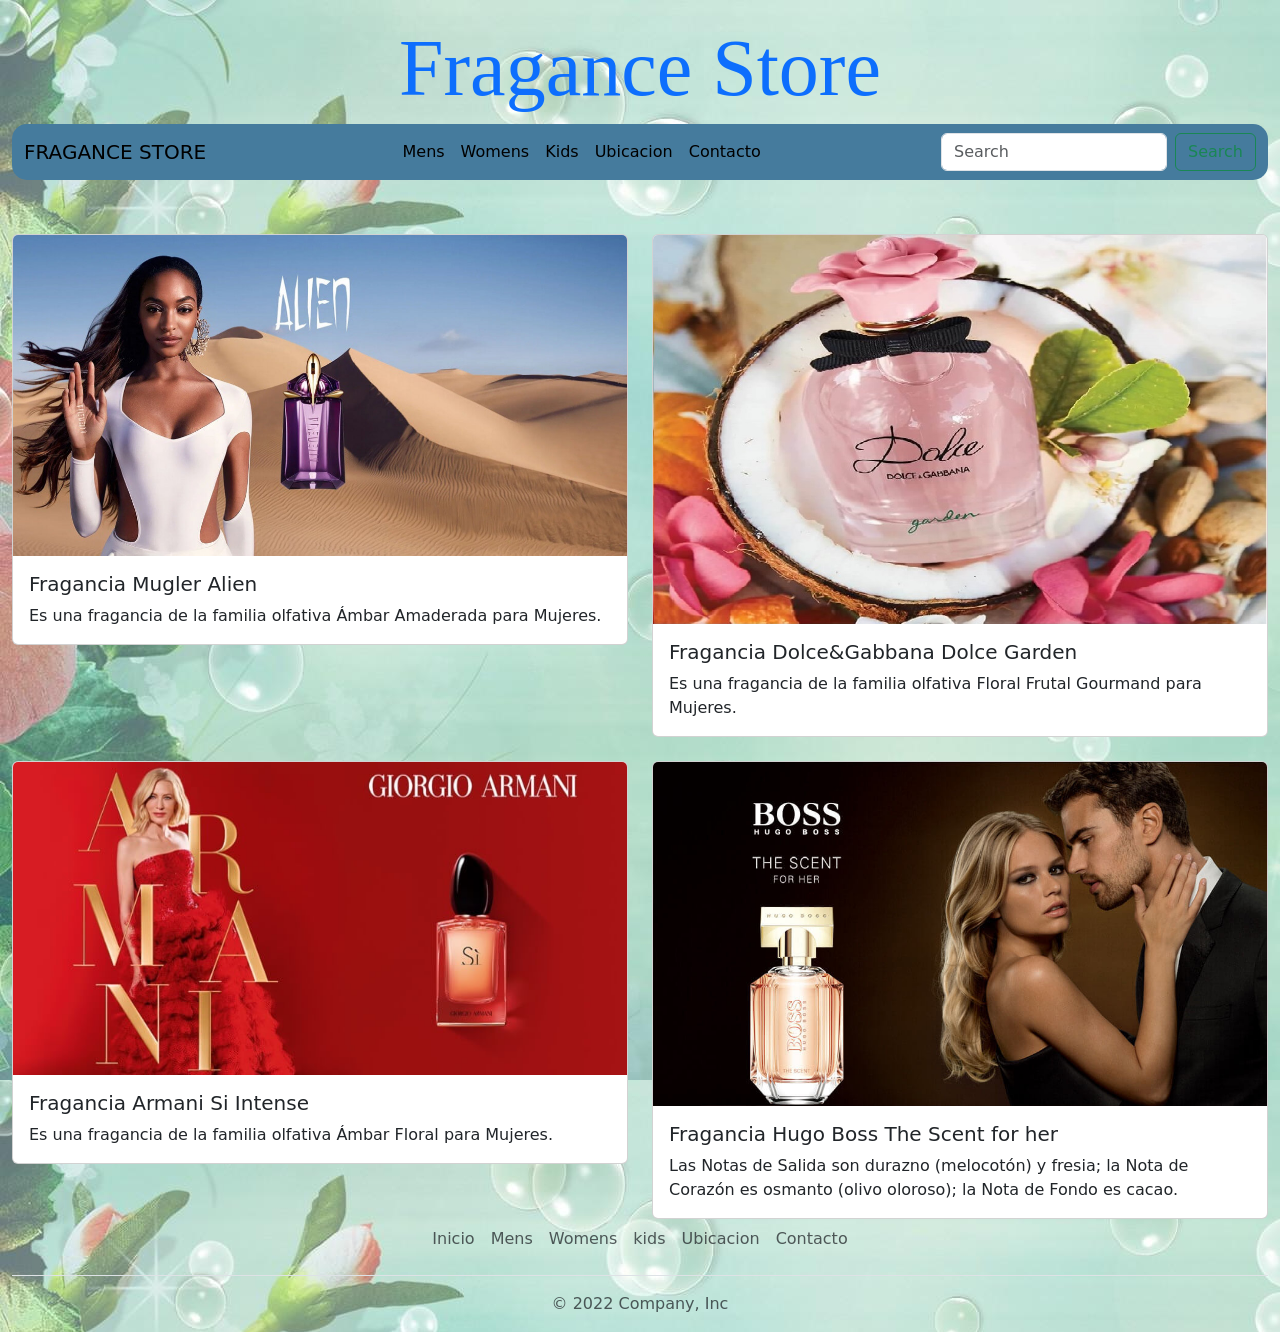
<file: index.html>
<!DOCTYPE html>
<html lang="es">
  <head>
    <meta charset="UTF-8" />
    <meta http-equiv="X-UA-Compatible" content="IE=edge" />
    <meta name="viewport" content="width=device-width, initial-scale=1.0" />
    <!-- Bootstrap -->
    <link
      href="https://cdn.jsdelivr.net/npm/bootstrap@5.2.1/dist/css/bootstrap.min.css"
      rel="stylesheet"
      integrity="sha384-iYQeCzEYFbKjA/T2uDLTpkwGzCiq6soy8tYaI1GyVh/UjpbCx/TYkiZhlZB6+fzT"
      crossorigin="anonymous"
    />
    <!-- Css Propio -->
    <link rel="stylesheet" href="css/estilo.css" />

    <title>Fragance Store</title>
  </head>
  <body class="container-fluid bodyIndex">
    <div class="titulo">
      <a href="../index.html">
        <h1>Fragance Store</h1>
      </a>
    </div>

    <header>
      <nav class="navbar navbar-expand-lg naveGador">
        <div class="container-fluid">
          <a class="navbar-brand" href="../index.html">FRAGANCE STORE</a>
          <button
            class="navbar-toggler"
            type="button"
            data-bs-toggle="collapse"
            data-bs-target="#navbarSupportedContent"
            aria-controls="navbarSupportedContent"
            aria-expanded="false"
            aria-label="Toggle navigation"
          >
            <span class="navbar-toggler-icon"></span>
          </button>
          <div class="collapse navbar-collapse" id="navbarSupportedContent">
            <ul class="navbar-nav m-auto mb-2 mb-lg-0">
              <li class="nav-item">
                <a
                  class="nav-link active"
                  aria-current="page"
                  href="../paginas-secundarias/mens.html"
                  >Mens</a
                >
              </li>
              <li class="nav-item">
                <a
                  class="nav-link active"
                  aria-current="page"
                  href="../paginas-secundarias/women.html"
                  >Womens</a
                >
              </li>
              <li class="nav-item">
                <a
                  class="nav-link active"
                  aria-current="page"
                  href="../paginas-secundarias/kids.html"
                  >Kids</a
                >
              </li>
              <li class="nav-item">
                <a
                  class="nav-link active"
                  aria-current="page"
                  href="../paginas-secundarias/ubicacion.html"
                  >Ubicacion</a
                >
              </li>
              <li class="nav-item">
                <a
                  class="nav-link active"
                  aria-current="page"
                  href="../paginas-secundarias/contacto.html"
                  >Contacto</a
                >
              </li>
            </ul>
            <form class="d-flex" role="search">
              <input
                class="form-control me-2"
                type="search"
                placeholder="Search"
                aria-label="Search"
              />
              <button class="btn btn-outline-success" type="submit">
                Search
              </button>
            </form>
          </div>
        </div>
      </nav>
    </header>
    <div class="row row-cols-1 row-cols-md-2 g-4 mainIndex">
      <div class="col">
        <div class="card">
          <img
            src="../imagenes/alien.jpg"
            class="card-img-top"
            alt="muggler alien"
          />
          <div class="card-body">
            <h5 class="card-title">Fragancia Mugler Alien</h5>
            <p class="card-text">
              Es una fragancia de la familia olfativa Ámbar Amaderada para
              Mujeres.
            </p>
          </div>
        </div>
      </div>
      <div class="col">
        <div class="card">
          <img
            src="../imagenes/DG-dolce-garden.jpg"
            class="card-img-top"
            alt="Dolcegarden"
          />
          <div class="card-body">
            <h5 class="card-title">Fragancia Dolce&Gabbana Dolce Garden</h5>
            <p class="card-text">
              Es una fragancia de la familia olfativa Floral Frutal Gourmand
              para Mujeres.
            </p>
          </div>
        </div>
      </div>
      <div class="col">
        <div class="card">
          <img src="../imagenes/fraganciaArmani.jpg" class="card-img-top" alt="fragancia armani" />
          <div class="card-body">
            <h5 class="card-title">Fragancia Armani Si Intense
            </h5>
            <p class="card-text">
              Es una fragancia de la familia olfativa Ámbar Floral para Mujeres.
            </p>
          </div>
        </div>
      </div>
      <div class="col">
        <div class="card">
          <img
            src="../imagenes/TheScent HugoBoss Banner.jpg"
            class="card-img-top"
            alt="hugo boos banner"
          />
          <div class="card-body">
            <h5 class="card-title">Fragancia Hugo Boss The Scent for her</h5>
            <p class="card-text">
              Las Notas de Salida son durazno (melocotón) y fresia; la Nota de
              Corazón es osmanto (olivo oloroso); la Nota de Fondo es cacao.
            </p>
          </div>
        </div>
      </div>
    </div>

    <footer class="pieSito">
      <ul class="nav justify-content-center border-bottom pb-3 mb-3">
        <li class="nav-item">
          <a href="../index.html" class="nav-link px-2 text-muted">Inicio</a>
        </li>
        <li class="nav-item">
          <a
            href="../paginas-secundarias/mens.html"
            class="nav-link px-2 text-muted"
            >Mens</a
          >
        </li>
        <li class="nav-item">
          <a
            href="../paginas-secundarias/women.html"
            class="nav-link px-2 text-muted"
            >Womens</a
          >
        </li>
        <li class="nav-item">
          <a
            href="../paginas-secundarias/kids.html"
            class="nav-link px-2 text-muted"
            >kids</a
          >
        </li>
        <li class="nav-item">
          <a
            href="../paginas-secundarias/ubicacion.html"
            class="nav-link px-2 text-muted"
            >Ubicacion</a
          >
        </li>
        <li class="nav-item">
          <a
            href="../paginas-secundarias/contacto.html"
            class="nav-link px-2 text-muted"
            >Contacto</a
          >
        </li>
      </ul>
      <p class="text-center text-muted">&copy; 2022 Company, Inc</p>
    </footer>
    <!-- JavaScript Bundle with Popper -->
    <script
      src="https://cdn.jsdelivr.net/npm/bootstrap@5.2.1/dist/js/bootstrap.bundle.min.js"
      integrity="sha384-u1OknCvxWvY5kfmNBILK2hRnQC3Pr17a+RTT6rIHI7NnikvbZlHgTPOOmMi466C8"
      crossorigin="anonymous"
    ></script>
  </body>
</html>
</file>
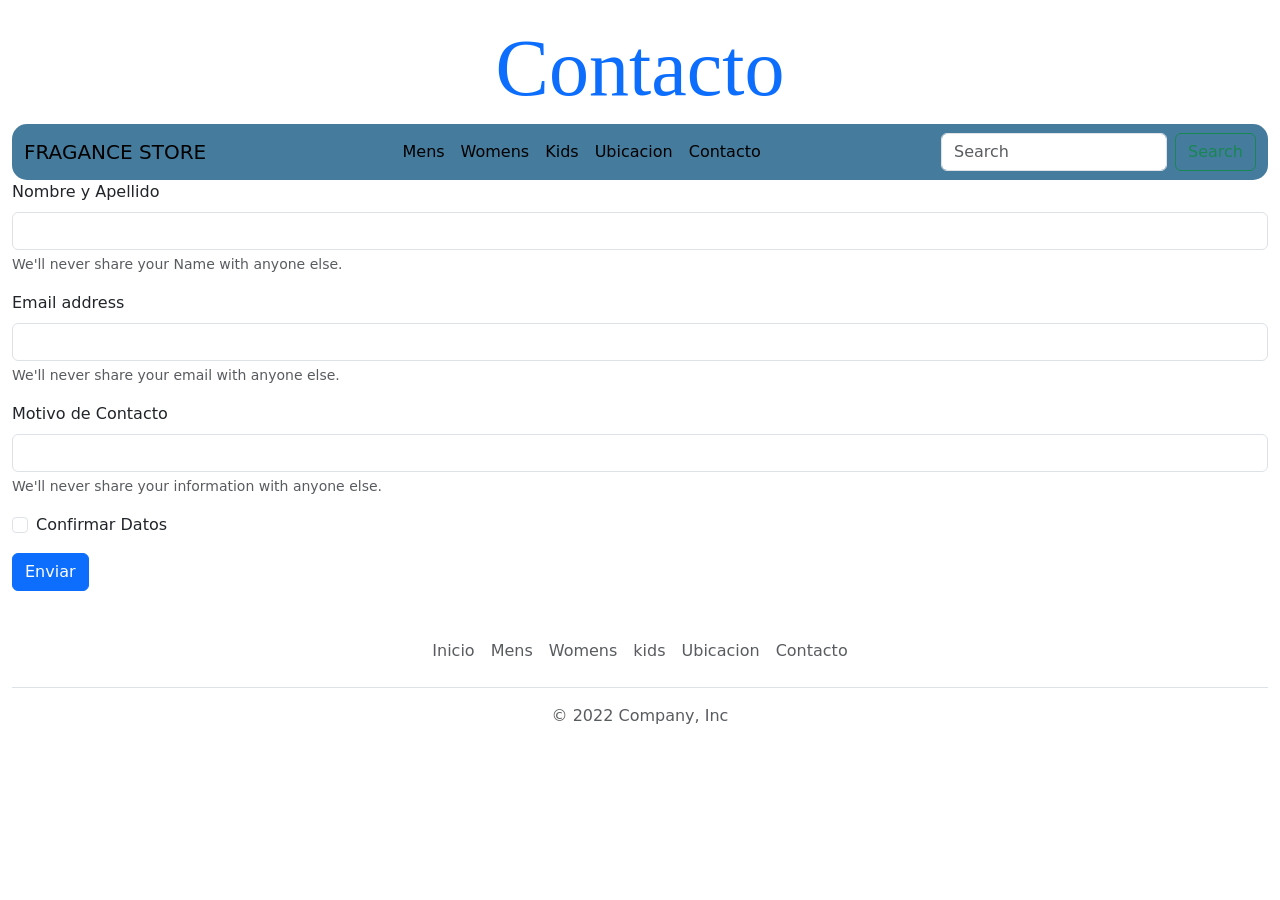
<file: paginas-secundarias/contacto.html>
<!DOCTYPE html>
<html lang="es">
  <head>
    <meta charset="UTF-8" />
    <meta http-equiv="X-UA-Compatible" content="IE=edge" />
    <meta name="viewport" content="width=device-width, initial-scale=1.0" />
    <!-- Bootstrap -->
    <link
      href="https://cdn.jsdelivr.net/npm/bootstrap@5.2.1/dist/css/bootstrap.min.css"
      rel="stylesheet"
      integrity="sha384-iYQeCzEYFbKjA/T2uDLTpkwGzCiq6soy8tYaI1GyVh/UjpbCx/TYkiZhlZB6+fzT"
      crossorigin="anonymous"
    />
    <!-- Css Propio -->
    <link rel="stylesheet" href="../css/estilo.css" />
    <title>Contacto Perfumes</title>
  </head>
  <body class="container-fluid">
    <div class="titulo">
      <a href="../paginas-secundarias/contacto.html">
        <h1>Contacto</h1>
      </a>
    </div>

    <header>
      <nav class="navbar navbar-expand-lg naveGador">
        <div class="container-fluid">
          <a class="navbar-brand" href="../index.html">FRAGANCE STORE</a>
          <button
            class="navbar-toggler"
            type="button"
            data-bs-toggle="collapse"
            data-bs-target="#navbarSupportedContent"
            aria-controls="navbarSupportedContent"
            aria-expanded="false"
            aria-label="Toggle navigation"
          >
            <span class="navbar-toggler-icon"></span>
          </button>
          <div class="collapse navbar-collapse" id="navbarSupportedContent">
            <ul class="navbar-nav m-auto mb-2 mb-lg-0">
              <li class="nav-item">
                <a
                  class="nav-link active"
                  aria-current="page"
                  href="../paginas-secundarias/mens.html"
                  >Mens</a
                >
              </li>
              <li class="nav-item">
                <a
                  class="nav-link active"
                  aria-current="page"
                  href="../paginas-secundarias/women.html"
                  >Womens</a
                >
              </li>
              <li class="nav-item">
                <a
                  class="nav-link active"
                  aria-current="page"
                  href="../paginas-secundarias/kids.html"
                  >Kids</a
                >
              </li>
              <li class="nav-item">
                <a
                  class="nav-link active"
                  aria-current="page"
                  href="../paginas-secundarias/ubicacion.html"
                  >Ubicacion</a
                >
              </li>
              <li class="nav-item">
                <a
                  class="nav-link active"
                  aria-current="page"
                  href="../paginas-secundarias/contacto.html"
                  >Contacto</a
                >
              </li>
            </ul>
            <form class="d-flex" role="search">
              <input
                class="form-control me-2"
                type="search"
                placeholder="Search"
                aria-label="Search"
              />
              <button class="btn btn-outline-success" type="submit">
                Search
              </button>
            </form>
          </div>
        </div>
      </nav>
    </header>
    <main class="mainContact">
      <form class="formuLario">
        <div class="mb-3">
          <label for="exampleInputName1" class="form-label"
            >Nombre y Apellido</label
          >
          <input
            type="name"
            class="form-control"
            id="exampleInputName1"
            aria-describedby="name"
          />
          <div id="nameHelp" class="form-text">
            We'll never share your Name with anyone else.
          </div>
        </div>
        <div class="mb-3">
          <label for="exampleInputEmail1" class="form-label"
            >Email address</label
          >
          <input
            type="email"
            class="form-control"
            id="exampleInputEmail1"
            aria-describedby="emailHelp"
          />
          <div id="emailHelp" class="form-text">
            We'll never share your email with anyone else.
          </div>
        </div>
        <div class="mb-3">
          <label for="exampleInputName1" class="form-label"
            >Motivo de Contacto</label
          >
          <input
            type="name"
            class="form-control"
            id="exampleInputName1"
            aria-describedby="name"
          />
          <div id="nameHelp" class="form-text">
            We'll never share your information with anyone else.
          </div>
        </div>
        <div class="mb-3 form-check">
          <input type="checkbox" class="form-check-input" id="exampleCheck1" />
          <label class="form-check-label" for="exampleCheck1"
            >Confirmar Datos</label
          >
        </div>
        <button type="submit" class="btn btn-primary">Enviar</button>
      </form>
    </main>

    <footer class="py-3 my-4 pieSito">
      <ul class="nav justify-content-center border-bottom pb-3 mb-3">
        <li class="nav-item">
          <a href="../index.html" class="nav-link px-2 text-muted">Inicio</a>
        </li>
        <li class="nav-item">
          <a
            href="../paginas-secundarias/mens.html"
            class="nav-link px-2 text-muted"
            >Mens</a
          >
        </li>
        <li class="nav-item">
          <a
            href="../paginas-secundarias/women.html"
            class="nav-link px-2 text-muted"
            >Womens</a
          >
        </li>
        <li class="nav-item">
          <a
            href="../paginas-secundarias/kids.html"
            class="nav-link px-2 text-muted"
            >kids</a
          >
        </li>
        <li class="nav-item">
          <a
            href="../paginas-secundarias/ubicacion.html"
            class="nav-link px-2 text-muted"
            >Ubicacion</a
          >
        </li>
        <li class="nav-item">
          <a
            href="../paginas-secundarias/contacto.html"
            class="nav-link px-2 text-muted"
            >Contacto</a
          >
        </li>
      </ul>
      <p class="text-center text-muted">&copy; 2022 Company, Inc</p>
    </footer>
    <!-- JavaScript Bundle with Popper -->
    <script
      src="https://cdn.jsdelivr.net/npm/bootstrap@5.2.1/dist/js/bootstrap.bundle.min.js"
      integrity="sha384-u1OknCvxWvY5kfmNBILK2hRnQC3Pr17a+RTT6rIHI7NnikvbZlHgTPOOmMi466C8"
      crossorigin="anonymous"
    ></script>
  </body>
</html>
</file>
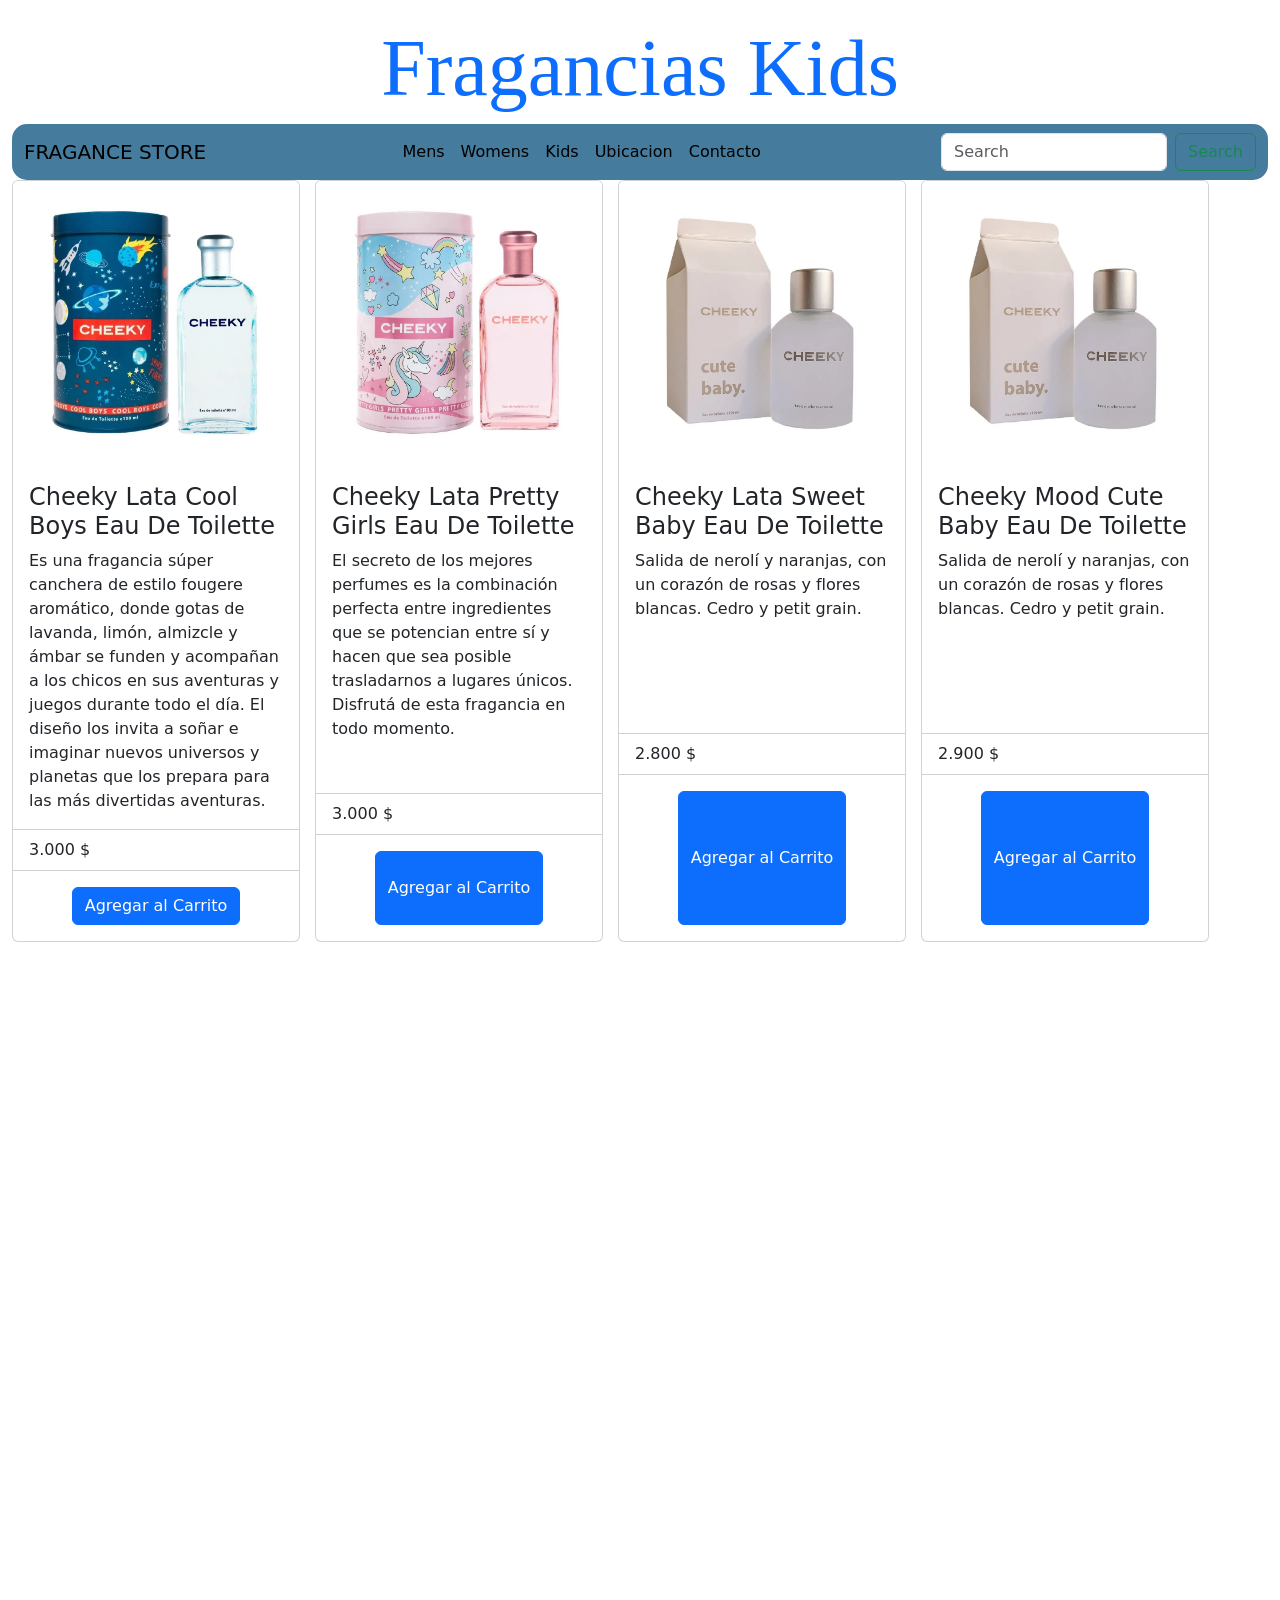
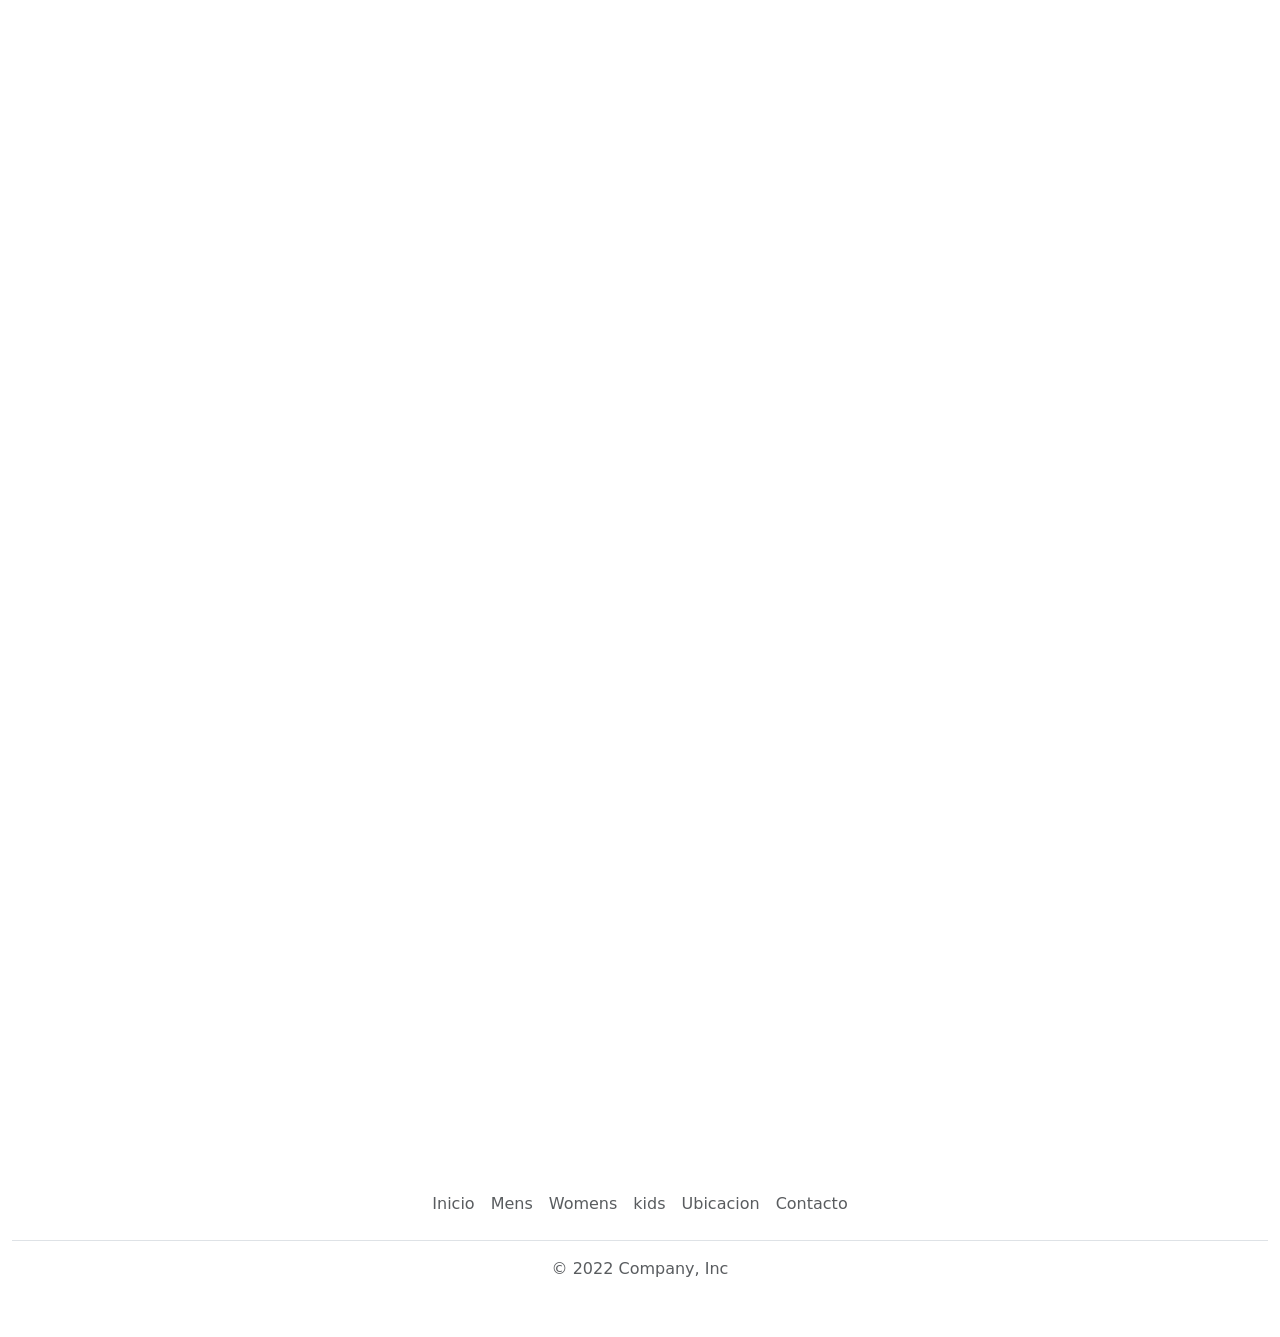
<file: paginas-secundarias/kids.html>
<!DOCTYPE html>
<html lang="es">
  <head>
    <meta charset="UTF-8" />
    <meta http-equiv="X-UA-Compatible" content="IE=edge" />
    <meta name="viewport" content="width=device-width, initial-scale=1.0" />
    <!-- Bootstrap -->
    <link
      href="https://cdn.jsdelivr.net/npm/bootstrap@5.2.1/dist/css/bootstrap.min.css"
      rel="stylesheet"
      integrity="sha384-iYQeCzEYFbKjA/T2uDLTpkwGzCiq6soy8tYaI1GyVh/UjpbCx/TYkiZhlZB6+fzT"
      crossorigin="anonymous"
    />
    <!-- aos animation -->
    <link rel="stylesheet" href="https://unpkg.com/aos@next/dist/aos.css" />
    <!-- Css Propio -->
    <link rel="stylesheet" href="/css/estilo.css" />
    <title>Fragance Kids</title>
  </head>
  <body class="container-fluid">
    <div class="titulo">
      <a href="../paginas-secundarias/kids.html">
        <h1>Fragancias Kids</h1>
      </a>
    </div>
    <header>
      <nav class="navbar navbar-expand-lg naveGador">
        <div class="container-fluid">
          <a class="navbar-brand" href="../index.html">FRAGANCE STORE</a>
          <button
            class="navbar-toggler"
            type="button"
            data-bs-toggle="collapse"
            data-bs-target="#navbarSupportedContent"
            aria-controls="navbarSupportedContent"
            aria-expanded="false"
            aria-label="Toggle navigation"
          >
            <span class="navbar-toggler-icon"></span>
          </button>
          <div class="collapse navbar-collapse" id="navbarSupportedContent">
            <ul class="navbar-nav m-auto mb-2 mb-lg-0">
              <li class="nav-item">
                <a
                  class="nav-link active"
                  aria-current="page"
                  href="../paginas-secundarias/mens.html"
                  >Mens</a
                >
              </li>
              <li class="nav-item">
                <a
                  class="nav-link active"
                  aria-current="page"
                  href="../paginas-secundarias/women.html"
                  >Womens</a
                >
              </li>
              <li class="nav-item">
                <a
                  class="nav-link active"
                  aria-current="page"
                  href="../paginas-secundarias/kids.html"
                  >Kids</a
                >
              </li>
              <li class="nav-item">
                <a
                  class="nav-link active"
                  aria-current="page"
                  href="../paginas-secundarias/ubicacion.html"
                  >Ubicacion</a
                >
              </li>
              <li class="nav-item">
                <a
                  class="nav-link active"
                  aria-current="page"
                  href="../paginas-secundarias/contacto.html"
                  >Contacto</a
                >
              </li>
            </ul>
            <form class="d-flex" role="search">
              <input
                class="form-control me-2"
                type="search"
                placeholder="Search"
                aria-label="Search"
              />
              <button class="btn btn-outline-success" type="submit">
                Search
              </button>
            </form>
          </div>
        </div>
      </nav>
    </header>
    <main class="mainProductos">
      <div class="card perfKids" style="width: 18rem" data-aos="zoom-in">
        <img
          src="../imagenes/kids/Cheeky Lata Cool Boys Eau De Toilette.jpg"
          class="card-img-top"
          alt="Cheeky Lata Cool Boys Eau De Toilette"
        />
        <div class="card-body">
          <h4 class="card-title">Cheeky Lata Cool Boys Eau De Toilette</h4>
          <p class="card-text">
            Es una fragancia súper canchera de estilo fougere aromático, donde
            gotas de lavanda, limón, almizcle y ámbar se funden y acompañan a
            los chicos en sus aventuras y juegos durante todo el día. El diseño
            los invita a soñar e imaginar nuevos universos y planetas que los
            prepara para las más divertidas aventuras.
          </p>
        </div>
        <ul class="list-group list-group-flush">
          <li class="list-group-item">3.000 $</li>
        </ul>
        <div class="card-body botonKids">
          <button type="button" class="btn btn-primary">
            Agregar al Carrito
          </button>
        </div>
      </div>
      <div class="card perfKids" style="width: 18rem" data-aos="zoom-in">
        <img
          src="../imagenes/kids/Cheeky Lata Pretty Girls Eau De Toilette.jpg"
          class="card-img-top"
          alt="Cheeky Lata Pretty Girls Eau De Toilette"
        />
        <div class="card-body">
          <h4 class="card-title">Cheeky Lata Pretty Girls Eau De Toilette</h4>
          <p class="card-text">
            El secreto de los mejores perfumes es la combinación perfecta entre
            ingredientes que se potencian entre sí y hacen que sea posible
            trasladarnos a lugares únicos. Disfrutá de esta fragancia en todo
            momento.
          </p>
        </div>
        <ul class="list-group list-group-flush">
          <li class="list-group-item">3.000 $</li>
        </ul>
        <div class="card-body botonKids">
          <button type="button" class="btn btn-primary">
            Agregar al Carrito
          </button>
        </div>
      </div>
      <div class="card perfKids" style="width: 18rem" data-aos="zoom-in">
        <img
          src="../imagenes/kids/Cheeky Mood Cute Baby Eau De Toilette.jpg"
          class="card-img-top"
          alt="Cheeky Lata Sweet Baby Eau De Toilette"
        />
        <div class="card-body">
          <h4 class="card-title">Cheeky Lata Sweet Baby Eau De Toilette</h4>
          <p class="card-text">
            Salida de nerolí y naranjas, con un corazón de rosas y flores
            blancas. Cedro y petit grain.
          </p>
        </div>
        <ul class="list-group list-group-flush">
          <li class="list-group-item">2.800 $</li>
        </ul>
        <div class="card-body botonKids">
          <button type="button" class="btn btn-primary">
            Agregar al Carrito
          </button>
        </div>
      </div>
      <div class="card perfKids" style="width: 18rem" data-aos="zoom-in">
        <img
          src="../imagenes/kids/Cheeky Mood Cute Baby Eau De Toilette.jpg"
          class="card-img-top"
          alt="Cheeky Mood Cute Baby Eau De Toilette"
        />
        <div class="card-body">
          <h4 class="card-title">Cheeky Mood Cute Baby Eau De Toilette</h4>
          <p class="card-text">
            Salida de nerolí y naranjas, con un corazón de rosas y flores
            blancas. Cedro y petit grain.
          </p>
        </div>
        <ul class="list-group list-group-flush">
          <li class="list-group-item">2.900 $</li>
        </ul>
        <div class="card-body botonKids">
          <button type="button" class="btn btn-primary">
            Agregar al Carrito
          </button>
        </div>
      </div>
      <div class="card perfKids" style="width: 18rem" data-aos="zoom-in">
        <img
          src="../imagenes/kids/Cheeky Mood Rosa Lovely Girls Eau De Toilette.jpg"
          class="card-img-top"
          alt="Cheeky Mood Rosa Lovely Girls Eau De Toilette"
        />
        <div class="card-body">
          <h4 class="card-title">
            Cheeky Mood Rosa Lovely Girls Eau De Toilette
          </h4>
          <p class="card-text">
            Está inspirada en una nena que brilla con su sonrisa, su mirada
            dulce; simplemente es una nena feliz. Su fragancia es floral
            hesperídica, donde predomina la salida notas de bergamota, pomelo,
            manzana verde para luego completarse con un corazón de niña de
            jazmín, rosa y violetas.
          </p>
        </div>
        <ul class="list-group list-group-flush">
          <li class="list-group-item">2.000 $</li>
        </ul>
        <div class="card-body botonKids">
          <button type="button" class="btn btn-primary">
            Agregar al Carrito
          </button>
        </div>
      </div>
      <div class="card perfKids" style="width: 18rem" data-aos="zoom-in">
        <img
          src="../imagenes/kids/Cheeky Mood Verde Cool Kids Eau De Toilette.jpg"
          class="card-img-top"
          alt="Cheeky Mood Verde Cool Kids Eau De Toilette"
        />
        <div class="card-body">
          <h4 class="card-title">
            Cheeky Mood Verde Cool Kids Eau De Toilette
          </h4>
          <p class="card-text">
            Cool Kids es una fragancia diseñada para niños. De familia olfativa
            cítrica floral, donde se destacan notas de bergamota, naranja y
            lima, entrelazadas con notas de rosa, flor de azahar y muguet.
            Finalizando con un aroma a almizcle, ámbar y haba tonka.
          </p>
        </div>
        <ul class="list-group list-group-flush">
          <li class="list-group-item">2.000 $</li>
        </ul>
        <div class="card-body botonKids">
          <button type="button" class="btn btn-primary">
            Agregar al Carrito
          </button>
        </div>
      </div>
      <div class="card perfKids" style="width: 18rem" data-aos="zoom-in">
        <img
          src="../imagenes/kids/Kevignston Kids Celeste Eau De Cologne.jpg"
          class="card-img-top"
          alt="Kevignston Kids Celeste Eau De Cologne"
        />
        <div class="card-body">
          <h4 class="card-title">Kevignston Kids Celeste Eau De Cologne</h4>
          <p class="card-text">
            Esta colonia forma parte línea de KIDS para los más pequeños de la
            casa. KEVINGSTON KIDS se presentan con un packaging lleno de color y
            divertido. Los personajes divertidos de cada fragancia acompañarán a
            los chicos durante sus ratos de juegos, travesuras y sonrisas. Notas
            suaves cítricas, acuosas.
          </p>
        </div>
        <ul class="list-group list-group-flush">
          <li class="list-group-item">2.200 $</li>
        </ul>
        <div class="card-body botonKids">
          <button type="button" class="btn btn-primary">
            Agregar al Carrito
          </button>
        </div>
      </div>
      <div class="card perfKids" style="width: 18rem" data-aos="zoom-in">
        <img
          src="../imagenes/kids/Kevingston “Fast Break” Shower Gel + Desodorante.jpg"
          class="card-img-top"
          alt="Kevingston “Fast Break” Shower Gel + Desodorante"
        />
        <div class="card-body">
          <h4 class="card-title">
            Kevingston “Fast Break” Shower Gel + Desodorante
          </h4>
          <p class="card-text">
            Esta fragancia se caracteriza por ser de tono amaderado, ambarado y
            oriental, donde sus notas de salida combinan citrus, notas
            aromáticas, naranja Roja y un cóctel de frutas brindando la
            explosión de frescura y energía necesarias para el juego. El cuerpo
            destaca notas de rosa, bouquet de notas florales y especiadas como
            la Canela, dando un toque actual y de fuerza. Finalmente, en el
            fondo ámbar, almizcle, sándalo, patchouli y Cuero lo que le da el
            cierre perfecto a esta fragancia.
          </p>
        </div>
        <ul class="list-group list-group-flush">
          <li class="list-group-item">1.500 $</li>
        </ul>
        <div class="card-body botonKids">
          <button type="button" class="btn btn-primary">
            Agregar al Carrito
          </button>
        </div>
      </div>
      <div class="card perfKids" style="width: 18rem" data-aos="zoom-in">
        <img
          src="../imagenes/kids/Kevingston “Keep Wild” Shower Gel + Desodorante.jpg"
          class="card-img-top"
          alt="Kevingston “Keep Wild” Shower Gel + Desodorante"
        />
        <div class="card-body">
          <h4 class="card-title">
            Kevingston “Keep Wild” Shower Gel + Desodorante
          </h4>
          <p class="card-text">
            Esta fragancia forma parte de la línea de Personajes, a través de
            estos divertidos deportistas, propone una opción más liviana para un
            hombre juvenil, arreglado y descontracturado, preocupado por su
            aspecto. Ideal para su uso diario. Los mejores personajes inspirados
            en el espíritu del Rugby. Acuoso, amaderado, ambarado.
          </p>
        </div>
        <ul class="list-group list-group-flush">
          <li class="list-group-item">1.500 $</li>
        </ul>
        <div class="card-body botonKids">
          <button type="button" class="btn btn-primary">
            Agregar al Carrito
          </button>
        </div>
      </div>
      <div class="card perfKids" style="width: 18rem" data-aos="zoom-in">
        <img
          src="../imagenes/kids/Zara Little Girl.jpg"
          class="card-img-top"
          alt="Zara Little Girl"
        />
        <div class="card-body">
          <h4 class="card-title">Zara Little Girl</h4>
          <p class="card-text">
            Eau de toilette. La pirámide olfativa incluye notas de bergamota,
            pera y peonía. Es una fragancia envolvente y divertida.
          </p>
        </div>
        <ul class="list-group list-group-flush">
          <li class="list-group-item">3.000 $</li>
        </ul>
        <div class="card-body botonKids">
          <button type="button" class="btn btn-primary">
            Agregar al Carrito
          </button>
        </div>
      </div>
      <div class="card perfKids" style="width: 18rem" data-aos="zoom-in">
        <img
          src="../imagenes/kids/Zara Little Girl Tuberose.jpg"
          class="card-img-top"
          alt="Zara Little Girl Tuberose"
        />
        <div class="card-body">
          <h4 class="card-title">Zara Little Girl Tuberose</h4>
          <p class="card-text">
            La versión para niños de nuestros perfumes favoritos. Eau de
            toilette floral. La pirámide olfativa incluye notas de casís,
            tuberosa y vainilla.
          </p>
        </div>
        <ul class="list-group list-group-flush">
          <li class="list-group-item">2.900 $</li>
        </ul>
        <div class="card-body botonKids">
          <button type="button" class="btn btn-primary">
            Agregar al Carrito
          </button>
        </div>
      </div>
      <div class="card perfKids" style="width: 18rem" data-aos="zoom-in">
        <img
          src="../imagenes/kids/Perfume Niños Paula Cahen Danvers En El Bosque.jpg"
          class="card-img-top"
          alt="Perfume Niños Paula Cahen Danvers En El Bosque"
        />
        <div class="card-body">
          <h4 class="card-title">
            Perfume Niños Paula Cahen Danvers En El Bosque
          </h4>
          <p class="card-text">
            Paula Cahen D Anvers lanza una nueva fragancia para niños unisex, En
            el bosque, danza encantada de frutos, flores, vainilla y sándalo.
          </p>
        </div>
        <ul class="list-group list-group-flush">
          <li class="list-group-item">1.800 $</li>
        </ul>
        <div class="card-body botonKids">
          <button type="button" class="btn btn-primary">
            Agregar al Carrito
          </button>
        </div>
      </div>
    </main>

    <footer class="py-3 my-4 pieSito">
      <ul class="nav justify-content-center border-bottom pb-3 mb-3">
        <li class="nav-item">
          <a href="../index.html" class="nav-link px-2 text-muted">Inicio</a>
        </li>
        <li class="nav-item">
          <a
            href="../paginas-secundarias/mens.html"
            class="nav-link px-2 text-muted"
            >Mens</a
          >
        </li>
        <li class="nav-item">
          <a
            href="../paginas-secundarias/women.html"
            class="nav-link px-2 text-muted"
            >Womens</a
          >
        </li>
        <li class="nav-item">
          <a
            href="../paginas-secundarias/kids.html"
            class="nav-link px-2 text-muted"
            >kids</a
          >
        </li>
        <li class="nav-item">
          <a
            href="../paginas-secundarias/ubicacion.html"
            class="nav-link px-2 text-muted"
            >Ubicacion</a
          >
        </li>
        <li class="nav-item">
          <a
            href="../paginas-secundarias/contacto.html"
            class="nav-link px-2 text-muted"
            >Contacto</a
          >
        </li>
      </ul>
      <p class="text-center text-muted">&copy; 2022 Company, Inc</p>
    </footer>
    <!-- aos animation -->
    <script src="https://unpkg.com/aos@next/dist/aos.js"></script>
  <script>
    AOS.init();
  </script>

    <!-- JavaScript Bundle with Popper -->
    <script
      src="https://cdn.jsdelivr.net/npm/bootstrap@5.2.1/dist/js/bootstrap.bundle.min.js"
      integrity="sha384-u1OknCvxWvY5kfmNBILK2hRnQC3Pr17a+RTT6rIHI7NnikvbZlHgTPOOmMi466C8"
      crossorigin="anonymous"
    ></script>
  </body>
</html>
</file>
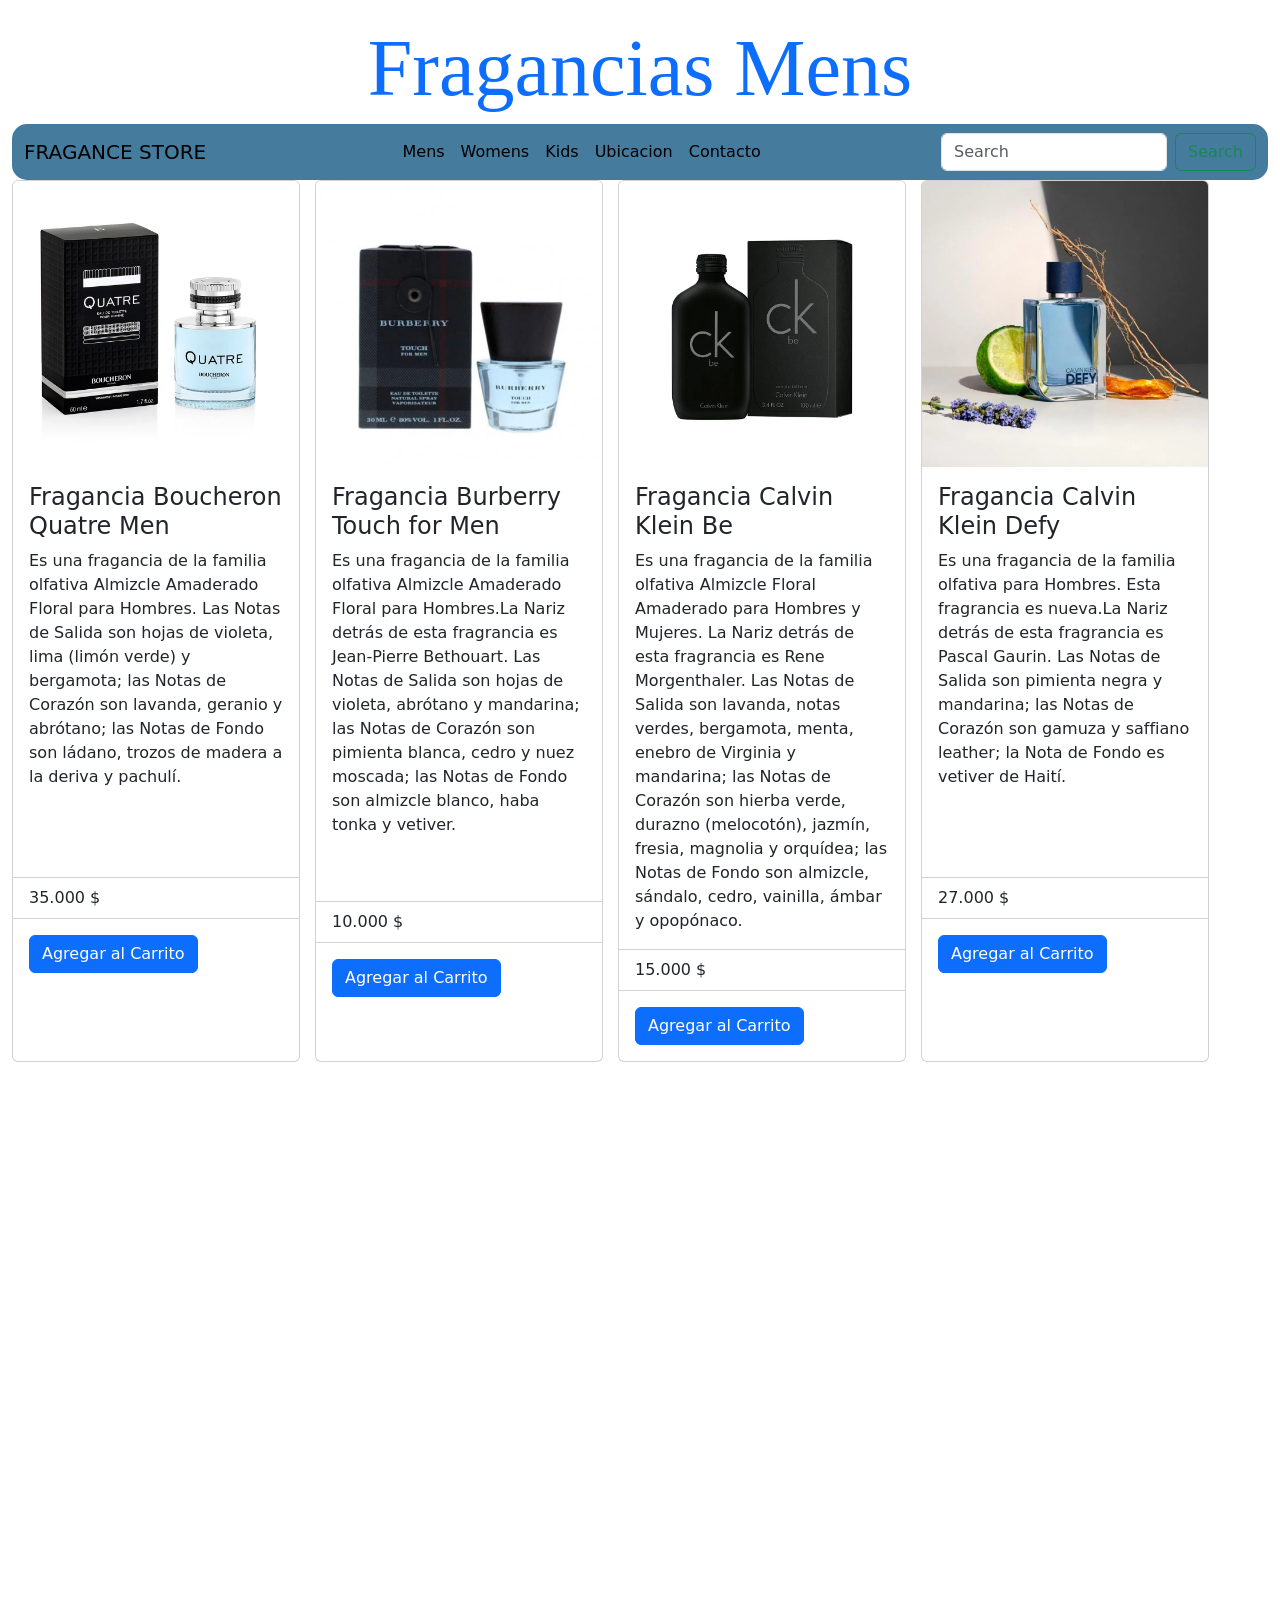
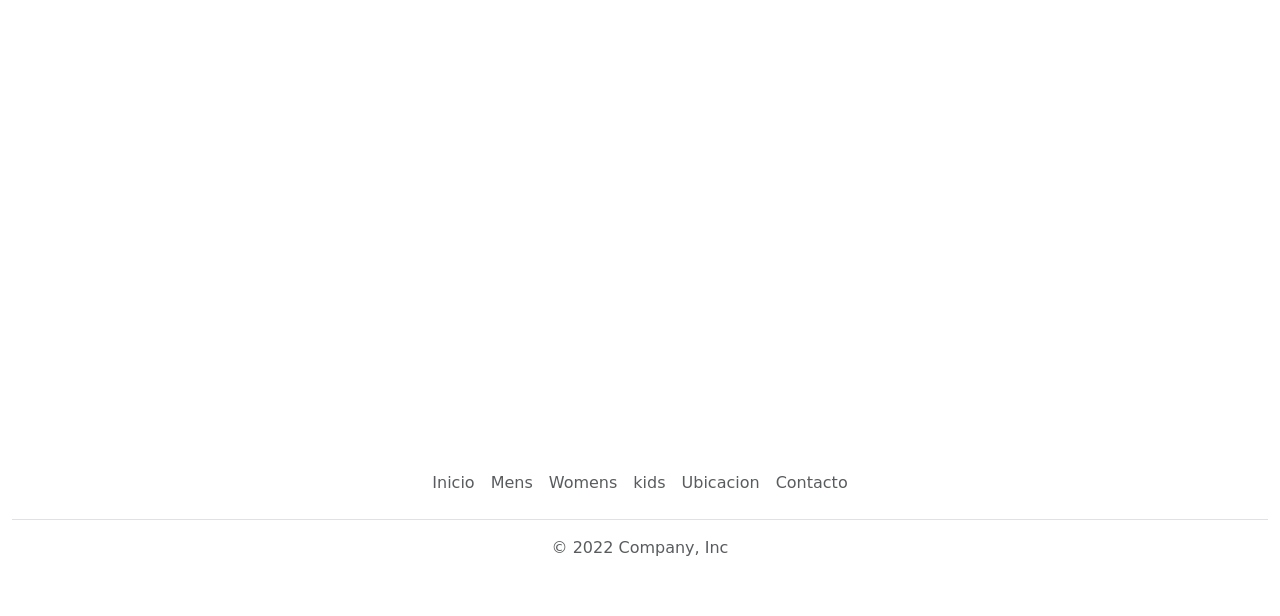
<file: paginas-secundarias/mens.html>
<!DOCTYPE html>
<html lang="es">
  <head>
    <meta charset="UTF-8" />
    <meta http-equiv="X-UA-Compatible" content="IE=edge" />
    <meta name="viewport" content="width=device-width, initial-scale=1.0" />
    <!-- Bootstrap -->
    <link
      href="https://cdn.jsdelivr.net/npm/bootstrap@5.2.1/dist/css/bootstrap.min.css"
      rel="stylesheet"
      integrity="sha384-iYQeCzEYFbKjA/T2uDLTpkwGzCiq6soy8tYaI1GyVh/UjpbCx/TYkiZhlZB6+fzT"
      crossorigin="anonymous"
    />
    <!-- aos animation -->
    <link rel="stylesheet" href="https://unpkg.com/aos@next/dist/aos.css" />
    <!-- Css Propio -->
    <link rel="stylesheet" href="/css/estilo.css" />
    <title>Fragance Mens</title>
  </head>
  <body class="container-fluid">
    <div class="titulo">
      <a href="../paginas-secundarias/mens.html">
        <h1>Fragancias Mens</h1>
      </a>
    </div>
    <header>
      <nav class="navbar navbar-expand-lg naveGador">
        <div class="container-fluid">
          <a class="navbar-brand" href="../index.html">FRAGANCE STORE</a>
          <button
            class="navbar-toggler"
            type="button"
            data-bs-toggle="collapse"
            data-bs-target="#navbarSupportedContent"
            aria-controls="navbarSupportedContent"
            aria-expanded="false"
            aria-label="Toggle navigation"
          >
            <span class="navbar-toggler-icon"></span>
          </button>
          <div class="collapse navbar-collapse" id="navbarSupportedContent">
            <ul class="navbar-nav m-auto mb-2 mb-lg-0">
              <li class="nav-item">
                <a
                  class="nav-link active"
                  aria-current="page"
                  href="../paginas-secundarias/mens.html"
                  >Mens</a
                >
              </li>
              <li class="nav-item">
                <a
                  class="nav-link active"
                  aria-current="page"
                  href="../paginas-secundarias/women.html"
                  >Womens</a
                >
              </li>
              <li class="nav-item">
                <a
                  class="nav-link active"
                  aria-current="page"
                  href="/paginas-secundarias/kids.html"
                  >Kids</a
                >
              </li>
              <li class="nav-item">
                <a
                  class="nav-link active"
                  aria-current="page"
                  href="../paginas-secundarias/ubicacion.html"
                  >Ubicacion</a
                >
              </li>
              <li class="nav-item">
                <a
                  class="nav-link active"
                  aria-current="page"
                  href="../paginas-secundarias/contacto.html"
                  >Contacto</a
                >
              </li>
            </ul>
            <form class="d-flex" role="search">
              <input
                class="form-control me-2"
                type="search"
                placeholder="Search"
                aria-label="Search"
              />
              <button class="btn btn-outline-success" type="submit">
                Search
              </button>
            </form>
          </div>
        </div>
      </nav>
    </header>
    <main class="mainProductos">
      <div class="card perfMen" style="width: 18rem" data-aos="flip-right">
        <img
          src="../imagenes/mens/Fragancia Boucheron Quatre Men.jpg"
          class="card-img-top"
          alt="Fragancia Boucheron Quatre Men"
        />
        <div class="card-body">
          <h4 class="card-title">Fragancia Boucheron Quatre Men</h4>
          <p class="card-text">
            Es una fragancia de la familia olfativa Almizcle Amaderado Floral
            para Hombres. Las Notas de Salida son hojas de violeta, lima (limón
            verde) y bergamota; las Notas de Corazón son lavanda, geranio y
            abrótano; las Notas de Fondo son ládano, trozos de madera a la
            deriva y pachulí.
          </p>
        </div>
        <ul class="list-group list-group-flush">
          <li class="list-group-item">35.000 $</li>
        </ul>
        <div class="card-body botonMens">
          <button type="button" class="btn btn-primary">
            Agregar al Carrito
          </button>
        </div>
      </div>
      <div class="card perfMen" style="width: 18rem" data-aos="flip-right">
        <img
          src="../imagenes/mens/Fragancia Burberry Touch for Men.jpg"
          class="card-img-top"
          alt="Fragancia Burberry Touch for Men"
        />
        <div class="card-body">
          <h4 class="card-title">Fragancia Burberry Touch for Men</h4>
          <p class="card-text">
            Es una fragancia de la familia olfativa Almizcle Amaderado Floral
            para Hombres.La Nariz detrás de esta fragrancia es Jean-Pierre
            Bethouart. Las Notas de Salida son hojas de violeta, abrótano y
            mandarina; las Notas de Corazón son pimienta blanca, cedro y nuez
            moscada; las Notas de Fondo son almizcle blanco, haba tonka y
            vetiver.
          </p>
        </div>
        <ul class="list-group list-group-flush">
          <li class="list-group-item">10.000 $</li>
        </ul>
        <div class="card-body botonMens">
          <button type="button" class="btn btn-primary">
            Agregar al Carrito
          </button>
        </div>
      </div>
      <div class="card perfMen" style="width: 18rem" data-aos="flip-right">
        <img
          src="../imagenes/mens/Fragancia Calvin Klein Be.jpg"
          class="card-img-top"
          alt="Fragancia Calvin Klein Be"
        />
        <div class="card-body">
          <h4 class="card-title">Fragancia Calvin Klein Be</h4>
          <p class="card-text">
            Es una fragancia de la familia olfativa Almizcle Floral Amaderado
            para Hombres y Mujeres. La Nariz detrás de esta fragrancia es Rene
            Morgenthaler. Las Notas de Salida son lavanda, notas verdes,
            bergamota, menta, enebro de Virginia y mandarina; las Notas de
            Corazón son hierba verde, durazno (melocotón), jazmín, fresia,
            magnolia y orquídea; las Notas de Fondo son almizcle, sándalo,
            cedro, vainilla, ámbar y opopónaco.
          </p>
        </div>
        <ul class="list-group list-group-flush">
          <li class="list-group-item">15.000 $</li>
        </ul>
        <div class="card-body botonMens">
          <button type="button" class="btn btn-primary">
            Agregar al Carrito
          </button>
        </div>
      </div>
      <div class="card perfMen" style="width: 18rem" data-aos="flip-right">
        <img
          src="../imagenes/mens/Fragancia Calvin Klein Defy.jpg"
          class="card-img-top"
          alt="Fragancia Calvin Klein Defy"
        />
        <div class="card-body">
          <h4 class="card-title">Fragancia Calvin Klein Defy</h4>
          <p class="card-text">
            Es una fragancia de la familia olfativa para Hombres. Esta
            fragrancia es nueva.La Nariz detrás de esta fragrancia es Pascal
            Gaurin. Las Notas de Salida son pimienta negra y mandarina; las
            Notas de Corazón son gamuza y saffiano leather; la Nota de Fondo es
            vetiver de Haití.
          </p>
        </div>
        <ul class="list-group list-group-flush">
          <li class="list-group-item">27.000 $</li>
        </ul>
        <div class="card-body botonMens">
          <button type="button" class="btn btn-primary">
            Agregar al Carrito
          </button>
        </div>
      </div>
      <div class="card perfMen" style="width: 18rem" data-aos="flip-right">
        <img
          src="../imagenes/mens/Fragancia Calvin Klein Eternity Men.jpg"
          class="card-img-top"
          alt="Fragancia Calvin Klein Eternity Men"
        />
        <div class="card-body">
          <h4 class="card-title">Fragancia Calvin Klein Eternity Men</h4>
          <p class="card-text">
            Esta fragancia reinterpreta la esencia fougère original
            introduciendo una nueva nota amaderada. Una base potente y elegante
            de gamuza y vetiver se cubre con un corazón cálido de ciprés y
            geranio. Las seductoras notas de salida de salvia y manzana aportan
            una frescura vigorizante a la esencia persistente y cautivadora. Un
            elixir de un esmeralda intenso brilla en el interior del emblemático
            frasco, irradiando frescura y fuerza.
          </p>
        </div>
        <ul class="list-group list-group-flush">
          <li class="list-group-item">14.500 $</li>
        </ul>
        <div class="card-body botonMens">
          <button type="button" class="btn btn-primary">
            Agregar al Carrito
          </button>
        </div>
      </div>
      <div class="card perfMen" style="width: 18rem" data-aos="flip-right">
        <img
          src="../imagenes/mens/Fragancia Coach Blue Coach.jpg"
          class="card-img-top"
          alt="Fragancia Coach Blue Coach"
        />
        <div class="card-body">
          <h4 class="card-title">Fragancia Coach Blue Coach</h4>
          <p class="card-text">
            Es una fragancia de la familia olfativa Aromática Especiada para
            Hombres. Las Notas de Salida son lima (limón verde) y absenta; las
            Notas de Corazón son notas ozónicas y pimienta negra; las Notas de
            Fondo son ámbar y cedro.
          </p>
        </div>
        <ul class="list-group list-group-flush">
          <li class="list-group-item">12.500 $</li>
        </ul>
        <div class="card-body botonMens">
          <button type="button" class="btn btn-primary">
            Agregar al Carrito
          </button>
        </div>
      </div>
      <div class="card perfMen" style="width: 18rem" data-aos="flip-right">
        <img
          src="../imagenes/mens/Fragancia Davidoff Cool Water Man Parfum.jpg"
          class="card-img-top"
          alt="Fragancia Davidoff Cool Water Man Parfum"
        />
        <div class="card-body">
          <h4 class="card-title">Fragancia Davidoff Cool Water Man Parfum</h4>
          <p class="card-text">
            Es una fragancia de la familia olfativa Aromática Especiada para
            Hombres. Esta fragrancia es nueva. Las Notas de Salida son limón
            (lima ácida) y pimienta rosa; la Nota de Corazón es vetiver de
            Haití; la Nota de Fondo es sándalo.
          </p>
        </div>
        <ul class="list-group list-group-flush">
          <li class="list-group-item">17.000 $</li>
        </ul>
        <div class="card-body botonMens">
          <button type="button" class="btn btn-primary">
            Agregar al Carrito
          </button>
        </div>
      </div>
      <div class="card perfMen" style="width: 18rem" data-aos="flip-right">
        <img
          src="../imagenes/mens/Dolce and Gabbana K Men.jpg"
          class="card-img-top"
          alt="Dolce and Gabbana K Men"
        />
        <div class="card-body">
          <h4 class="card-title">Dolce and Gabbana K Men</h4>
          <p class="card-text">
            Es una fragancia de la familia olfativa Amaderada Aromática para
            Hombres. Las Notas de Salida son bayas de enebro, cítricos, naranja
            sanguina y limón siciliano (lima siciliana); las Notas de Corazón
            son pimiento morrón, lavanda, esclarea y geranio; las Notas de Fondo
            son vetiver, cedro y pachulí.
          </p>
        </div>
        <ul class="list-group list-group-flush">
          <li class="list-group-item">21.000 $</li>
        </ul>
        <div class="card-body botonMens">
          <button type="button" class="btn btn-primary">
            Agregar al Carrito
          </button>
        </div>
      </div>
      <div class="card perfMen" style="width: 18rem"data-aos="flip-right">
        <img
          src="../imagenes/mens/Fragancia Dolce&Gabbana Light Blue Eau Intense Pour Homme.jpg"
          class="card-img-top"
          alt="Fragancia Dolce&Gabbana Light Blue Eau Intense Pour Homme"
        />
        <div class="card-body">
          <h4 class="card-title">
            Fragancia Dolce&Gabbana Light Blue Eau Intense Pour Homme
          </h4>
          <p class="card-text">
            Es una fragancia de la familia olfativa Amaderada Acuática para
            Hombres. Las Notas de Salida son toronja (pomelo) y mandarina; las
            Notas de Corazón son agua de mar y enebro de Virginia; las Notas de
            Fondo son almizcle y Amberwood.
          </p>
        </div>
        <ul class="list-group list-group-flush">
          <li class="list-group-item">22.000 $</li>
        </ul>
        <div class="card-body botonMens">
          <button type="button" class="btn btn-primary">
            Agregar al Carrito
          </button>
        </div>
      </div>
      <div class="card perfMen" style="width: 18rem" data-aos="flip-right">
        <img
          src="../imagenes/mens/Fragancia Dolce&Gabbana Light Blue Pour Homme.jpg"
          class="card-img-top"
          alt="Fragancia Dolce&Gabbana Light Blue Pour Homme"
        />
        <div class="card-body">
          <h4 class="card-title">
            Fragancia Dolce&Gabbana Light Blue Pour Homme
          </h4>
          <p class="card-text">
            Es una fragancia de la familia olfativa Cítrica Aromática para
            Hombres. Las Notas de Salida son toronja (pomelo), bergamota,
            mandarina siciliana y enebro de Virginia; las Notas de Corazón son
            pimienta, romero y palo de rosa de Brasil; las Notas de Fondo son
            almizcle, incienso y musgo de roble.
          </p>
        </div>
        <ul class="list-group list-group-flush">
          <li class="list-group-item">16.000 $</li>
        </ul>
        <div class="card-body botonMens">
          <button type="button" class="btn btn-primary">
            Agregar al Carrito
          </button>
        </div>
      </div>
      <div class="card perfMen" style="width: 18rem" data-aos="flip-right">
        <img
          src="../imagenes/mens/Fragancia Givenchy Gentleman.jpg"
          class="card-img-top"
          alt="Fragancia Givenchy Gentleman"
        />
        <div class="card-body">
          <h4 class="card-title">Fragancia Givenchy Gentleman</h4>
          <p class="card-text">
            Es una fragancia de la familia olfativa Amaderada Aromática para
            Hombres. Las Notas de Salida son pimienta negra, lavanda y
            bergamota; las Notas de Corazón son raíz de lirio, clavos de olor y
            canela; las Notas de Fondo son vaina de vainilla negra, bálsamo de
            Tolú, haba tonka, benjuí y pachulí.
          </p>
        </div>
        <ul class="list-group list-group-flush">
          <li class="list-group-item">24.000 $</li>
        </ul>
        <div class="card-body botonMens">
          <button type="button" class="btn btn-primary">
            Agregar al Carrito
          </button>
        </div>
      </div>
      <div class="card perfMen" style="width: 18rem" data-aos="flip-right">
        <img
          src="../imagenes/mens/Fragancia Hugo Boss Bottled Infinite.jpg"
          class="card-img-top"
          alt="Fragancia Hugo Boss Bottled Infinite"
        />
        <div class="card-body">
          <h4 class="card-title">Fragancia Hugo Boss Bottled Infinite</h4>
          <p class="card-text">
            Es una fragancia de la familia olfativa Amaderada Aromática para
            Hombres. Boss Bottled Infinite se lanzó en 2019. Las Notas de Salida
            son manzana, canela, mandarina y salvia; las Notas de Corazón son
            lavanda, romero y pachulí; las Notas de Fondo son sándalo y olivo.
          </p>
        </div>
        <ul class="list-group list-group-flush">
          <li class="list-group-item">22.000 $</li>
        </ul>
        <div class="card-body botonMens">
          <button type="button" class="btn btn-primary">
            Agregar al Carrito
          </button>
        </div>
      </div>
      <div class="card perfMen" style="width: 18rem" data-aos="flip-right">
        <img
          src="../imagenes/mens/Fragancia Hugo Boss Bottled.jpg"
          class="card-img-top"
          alt="Fragancia Hugo Boss Bottled"
        />
        <div class="card-body">
          <h4 class="card-title">Fragancia Hugo Boss Bottled</h4>
          <p class="card-text">
            Es una fragancia de la familia olfativa Amaderada Especiada para
            Hombres. Las Notas de Salida son manzana, ciruela, bergamota, limón
            (lima ácida), musgo de roble y geranio; las Notas de Corazón son
            canela, caoba y clavel; las Notas de Fondo son vainilla, sándalo,
            cedro, vetiver y olivo.
          </p>
        </div>
        <ul class="list-group list-group-flush">
          <li class="list-group-item">20.000 $</li>
        </ul>
        <div class="card-body botonMens">
          <button type="button" class="btn btn-primary">
            Agregar al Carrito
          </button>
        </div>
      </div>
      <div class="card perfMen" style="width: 18rem"data-aos="flip-right">
        <img
          src="../imagenes/mens/Fragancia Jimmy Choo Man.jpg"
          class="card-img-top"
          alt="Fragancia Jimmy Choo Man"
        />
        <div class="card-body">
          <h4 class="card-title">Fragancia Jimmy Choo Man</h4>
          <p class="card-text">
            Es una fragancia efervescente con un estilo claramente masculino y
            seguro, con un refinado sentido del detalle y un rebelde toque de
            humor. Una aromática fougère amaderada que se abre sobre un arrebato
            de lavanda combinada con mandarina. En corazón, las notas frescas
            del geranio se encuentran con la hoja de piña para componer un
            acorde crujiente.
          </p>
        </div>
        <ul class="list-group list-group-flush">
          <li class="list-group-item">20.600 $</li>
        </ul>
        <div class="card-body botonMens">
          <button type="button" class="btn btn-primary">
            Agregar al Carrito
          </button>
        </div>
      </div>
      <div class="card perfMen" style="width: 18rem" data-aos="flip-right">
        <img
          src="../imagenes/mens/Fragancia Jimmy Choo Urban Hero.jpg"
          class="card-img-top"
          alt="Fragancia Jimmy Choo Urban Hero"
        />
        <div class="card-body">
          <h4 class="card-title">Fragancia Jimmy Choo Urban Hero</h4>
          <p class="card-text">
            Es una fragancia de la familia olfativa Amaderada para Hombres.Las
            Notas de Salida son piña y naranja sanguina; las Notas de Corazón
            son haba tonka y lavanda; las Notas de Fondo son sándalo y musgo de
            roble.
          </p>
        </div>
        <ul class="list-group list-group-flush">
          <li class="list-group-item">38.000 $</li>
        </ul>
        <div class="card-body botonMens">
          <button type="button" class="btn btn-primary">
            Agregar al Carrito
          </button>
        </div>
      </div>
      <div class="card perfMen" style="width: 18rem" data-aos="flip-right">
        <img
          src="../imagenes/mens/Fragancia Lacoste L Homme.jpg"
          class="card-img-top"
          alt="Fragancia Lacoste L Homme"
        />
        <div class="card-body">
          <h4 class="card-title">Fragancia Lacoste L Homme</h4>
          <p class="card-text">
            Es una fragancia de la familia olfativa Amaderada Especiada para
            Hombres. Las Notas de Salida son mandarina, ruibarbo, naranja dulce
            y membrillo; las Notas de Corazón son jengibre, almendra, pimienta
            negra y jazmín; las Notas de Fondo son vainilla, notas amaderadas,
            cedro, ámbar y almizcle.
          </p>
        </div>
        <ul class="list-group list-group-flush">
          <li class="list-group-item">19.000 $</li>
        </ul>
        <div class="card-body botonMens">
          <button type="button" class="btn btn-primary">
            Agregar al Carrito
          </button>
        </div>
      </div>
      <div class="card perfMen" style="width: 18rem" data-aos="flip-right">
        <img
          src="../imagenes/mens/Fragancia Montblanc Explorer Ultra Blue.jpg"
          class="card-img-top"
          alt="Fragancia Montblanc Explorer Ultra Blue"
        />
        <div class="card-body">
          <h4 class="card-title">Fragancia Montblanc Explorer Ultra Blue</h4>
          <p class="card-text">
            Es una fragancia de la familia olfativa Cítrica Aromática para
            Hombres. Las Notas de Salida son bergamota de Sicilia, pimienta rosa
            y frutas exóticas; las Notas de Corazón son notas marinas y ámbar
            gris; las Notas de Fondo son notas amaderadas, hojas de pachulí de
            Indonesia y cuero.
          </p>
        </div>
        <ul class="list-group list-group-flush">
          <li class="list-group-item">26.500 $</li>
        </ul>
        <div class="card-body botonMens">
          <button type="button" class="btn btn-primary">
            Agregar al Carrito
          </button>
        </div>
      </div>
      <div class="card perfMen" style="width: 18rem" data-aos="flip-right">
        <img
          src="../imagenes/mens/Fragancia Mr Burberry.jpg"
          class="card-img-top"
          alt="Fragancia Mr Burberry"
        />
        <div class="card-body">
          <h4 class="card-title">Fragancia Mr Burberry</h4>
          <p class="card-text">
            Es una fragancia de la familia olfativa Amaderada Especiada para
            Hombres. Las Notas de Salida son cardamomo, menta, toronja (pomelo)
            y estragón; las Notas de Corazón son lavanda, nuez moscada y cedro;
            las Notas de Fondo son pachulí, canela, ámbar, benjuí, vetiver y
            sándalo.
          </p>
        </div>
        <ul class="list-group list-group-flush">
          <li class="list-group-item">21.000 $</li>
        </ul>
        <div class="card-body botonMens">
          <button type="button" class="btn btn-primary">
            Agregar al Carrito
          </button>
        </div>
      </div>
      <div class="card perfMen" style="width: 18rem" data-aos="flip-right">
        <img
          src="../imagenes/mens/Fragancia Paco Rabanne 1 Million Men.jpg"
          class="card-img-top"
          alt="Fragancia Paco Rabanne 1 Million Men"
        />
        <div class="card-body">
          <h4 class="card-title">Fragancia Paco Rabanne 1 Million Men</h4>
          <p class="card-text">
            Es una fragancia de la familia olfativa Amaderada Especiada para
            Hombres. Las Notas de Salida son mandarina roja, toronja (pomelo) y
            menta; las Notas de Corazón son canela, notas especiadas y rosa; las
            Notas de Fondo son ámbar, cuero, notas amaderadas y pachulí hindú.
          </p>
        </div>
        <ul class="list-group list-group-flush">
          <li class="list-group-item">24.000 $</li>
        </ul>
        <div class="card-body botonMens">
          <button type="button" class="btn btn-primary">
            Agregar al Carrito
          </button>
        </div>
      </div>
      <div class="card perfMen" style="width: 18rem" data-aos="flip-right">
        <img
          src="../imagenes/mens/Fragancia Rochas L Homme Rochas.jpg"
          class="card-img-top"
          alt="Fragancia Rochas L Homme Rochas"
        />
        <div class="card-body">
          <h4 class="card-title">Fragancia Rochas L Homme Rochas</h4>
          <p class="card-text">
            Es una fragancia de la familia olfativa Ámbar Fougère para Hombres.
            Las Notas de Salida son naranja sanguina, piña y cardamomo; las
            Notas de Corazón son bayas de enebro, geranio y albahaca; las Notas
            de Fondo son haba tonka, pachulí y musgo.
          </p>
        </div>
        <ul class="list-group list-group-flush">
          <li class="list-group-item">23.000 $</li>
        </ul>
        <div class="card-body botonMens">
          <button type="button" class="btn btn-primary">
            Agregar al Carrito
          </button>
        </div>
      </div>
      <div class="card perfMen" style="width: 18rem" data-aos="flip-right">
        <img
          src="../imagenes/mens/Fragancia Trussardi Uomo The Red.jpg"
          class="card-img-top"
          alt="Fragancia Trussardi Uomo The Red"
        />
        <div class="card-body">
          <h4 class="card-title">Fragancia Trussardi Uomo The Red</h4>
          <p class="card-text">
            Es una fragancia de la familia olfativa Aromática Fougère para
            Hombres. Las Notas de Salida son coñac, nuez moscada, cidra y
            gálbano; las Notas de Corazón son geranio, esclarea y hojas de
            violeta; las Notas de Fondo son haba tonka, cuero y pachulí.
          </p>
        </div>
        <ul class="list-group list-group-flush">
          <li class="list-group-item">9.000 $</li>
        </ul>
        <div class="card-body botonMens">
          <button type="button" class="btn btn-primary">
            Agregar al Carrito
          </button>
        </div>
      </div>
      <div class="card perfMen" style="width: 18rem" data-aos="flip-right">
        <img
          src="../imagenes/mens/CK Everyone Eau de Toilette.png"
          class="card-img-top"
          alt="CK Everyone Eau de Toilette"
        />
        <div class="card-body">
          <h4 class="card-title">CK Everyone Eau de Toilette</h4>
          <p class="card-text">
            Es una fragancia de la familia olfativa Cítrica Aromática para
            Hombres y Mujeres. Las Notas de Salida son aceite de naranja y
            jengibre; las Notas de Corazón son notas acuosas y té; las Notas de
            Fondo son almizcle, cedro, ámbar y pachulí.
          </p>
        </div>
        <ul class="list-group list-group-flush">
          <li class="list-group-item">14.000 $</li>
        </ul>
        <div class="card-body botonMens">
          <button type="button" class="btn btn-primary">
            Agregar al Carrito
          </button>
        </div>
      </div>
      <div class="card perfMen" style="width: 18rem" data-aos="flip-right"data-aos="flip-right">
        <img
          src="../imagenes/mens/Versace Man Eau Fraiche.jpg"
          class="card-img-top"
          alt="Versace Man Eau Fraiche"
        />
        <div class="card-body">
          <h4 class="card-title">Versace Man Eau Fraiche</h4>
          <p class="card-text">
            Es una fragancia de la familia olfativa Amaderada Acuática para
            Hombres. La Nariz detrás de esta fragrancia es Olivier Cresp. Las
            Notas de Salida son limón (lima ácida), bergamota, carambola,
            cardamomo y palo de rosa de Brasil; las Notas de Corazón son cedro,
            estragón, salvia y pimienta; las Notas de Fondo son almizcle, notas
            amaderadas, azafrán, ámbar y madera de sicómoro.
          </p>
        </div>
        <ul class="list-group list-group-flush">
          <li class="list-group-item">15.000 $</li>
        </ul>
        <div class="card-body botonMens">
          <button type="button" class="btn btn-primary">
            Agregar al Carrito
          </button>
        </div>
      </div>
      <div class="card perfMen" style="width: 18rem" data-aos="flip-right">
        <img
          src="../imagenes/mens/Le Beau Jean Paul Gaultier.jpg"
          class="card-img-top"
          alt="Le Beau Jean Paul Gaultier"
        />
        <div class="card-body">
          <h4 class="card-title">Le Beau Jean Paul Gaultier</h4>
          <p class="card-text">
            Le Beau, un Eau de Toilette para hombres construido alrededor de una
            adicción a la tonka y la madera de coco asociada con facetas frescas
            de bergamota. Una estela fresca y poderosa para un hombre seductor y
            ultra sexy.
          </p>
        </div>
        <ul class="list-group list-group-flush">
          <li class="list-group-item">28.000 $</li>
        </ul>
        <div class="card-body botonMens">
          <button type="button" class="btn btn-primary">
            Agregar al Carrito
          </button>
        </div>
      </div>
    </main>

    <footer class="py-3 my-4 pieSito">
      <ul class="nav justify-content-center border-bottom pb-3 mb-3">
        <li class="nav-item">
          <a href="../index.html" class="nav-link px-2 text-muted">Inicio</a>
        </li>
        <li class="nav-item">
          <a
            href="../paginas-secundarias/mens.html"
            class="nav-link px-2 text-muted"
            >Mens</a
          >
        </li>
        <li class="nav-item">
          <a
            href="../paginas-secundarias/women.html"
            class="nav-link px-2 text-muted"
            >Womens</a
          >
        </li>
        <li class="nav-item">
          <a
            href="../paginas-secundarias/kids.html"
            class="nav-link px-2 text-muted"
            >kids</a
          >
        </li>
        <li class="nav-item">
          <a
            href="../paginas-secundarias/ubicacion.html"
            class="nav-link px-2 text-muted"
            >Ubicacion</a
          >
        </li>
        <li class="nav-item">
          <a
            href="../paginas-secundarias/contacto.html"
            class="nav-link px-2 text-muted"
            >Contacto</a
          >
        </li>
      </ul>
      <p class="text-center text-muted">&copy; 2022 Company, Inc</p>
    </footer>

    <!-- JavaScript Bundle with Popper -->
    <script
      src="https://cdn.jsdelivr.net/npm/bootstrap@5.2.1/dist/js/bootstrap.bundle.min.js"
      integrity="sha384-u1OknCvxWvY5kfmNBILK2hRnQC3Pr17a+RTT6rIHI7NnikvbZlHgTPOOmMi466C8"
      crossorigin="anonymous"
    ></script>
    <!-- aos animation -->
    <script src="https://unpkg.com/aos@next/dist/aos.js"></script>
    <script>
      AOS.init();
    </script>
  </body>
</html>
</file>
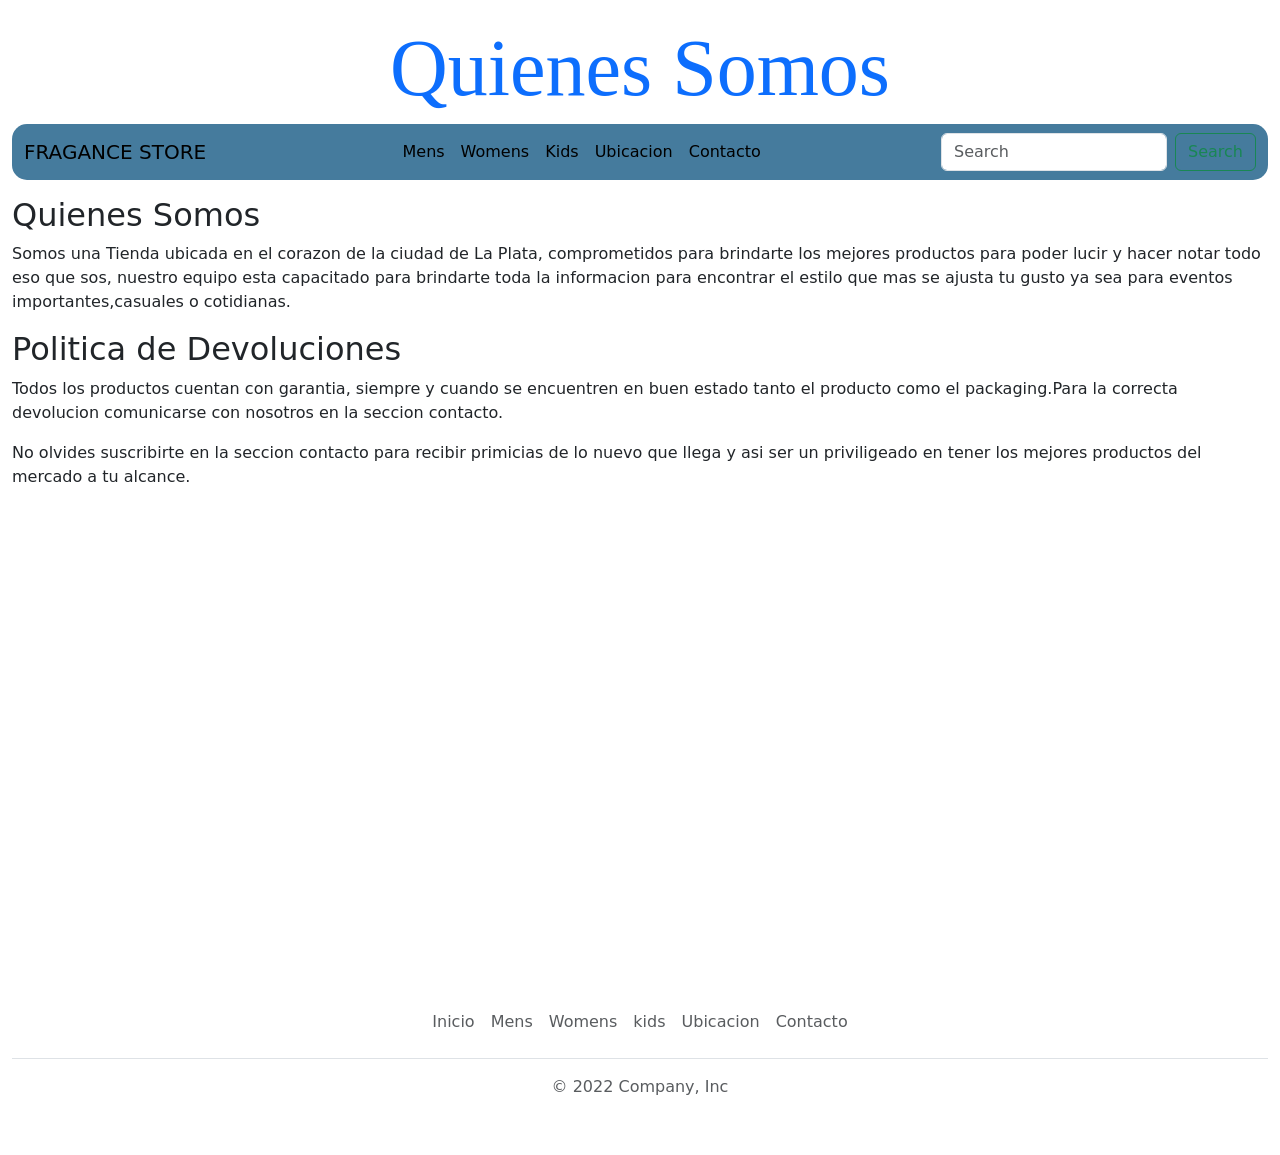
<file: paginas-secundarias/ubicacion.html>
<!DOCTYPE html>
<html lang="es">
  <head>
    <meta charset="UTF-8" />
    <meta http-equiv="X-UA-Compatible" content="IE=edge" />
    <meta name="viewport" content="width=device-width, initial-scale=1.0" />
    <!-- Bootstrap -->
    <link
      href="https://cdn.jsdelivr.net/npm/bootstrap@5.2.1/dist/css/bootstrap.min.css"
      rel="stylesheet"
      integrity="sha384-iYQeCzEYFbKjA/T2uDLTpkwGzCiq6soy8tYaI1GyVh/UjpbCx/TYkiZhlZB6+fzT"
      crossorigin="anonymous"
    />
    <!-- Css Propio -->
    <link rel="stylesheet" href="/css/estilo.css" />
    <title>Info Perfumes</title>
  </head>
  <body class="container-fluid">
    <div class="titulo">
      <a href="../paginas-secundarias/ubicacion.html">
        <h1>Quienes Somos</h1>
      </a>
    </div>
    <header>
      <nav class="navbar navbar-expand-lg naveGador">
        <div class="container-fluid">
          <a class="navbar-brand" href="../index.html">FRAGANCE STORE</a>
          <button
            class="navbar-toggler"
            type="button"
            data-bs-toggle="collapse"
            data-bs-target="#navbarSupportedContent"
            aria-controls="navbarSupportedContent"
            aria-expanded="false"
            aria-label="Toggle navigation"
          >
            <span class="navbar-toggler-icon"></span>
          </button>
          <div class="collapse navbar-collapse" id="navbarSupportedContent">
            <ul class="navbar-nav m-auto mb-2 mb-lg-0">
              <li class="nav-item">
                <a
                  class="nav-link active"
                  aria-current="page"
                  href="/paginas-secundarias/mens.html"
                  >Mens</a
                >
              </li>
              <li class="nav-item">
                <a
                  class="nav-link active"
                  aria-current="page"
                  href="../paginas-secundarias/women.html"
                  >Womens</a
                >
              </li>
              <li class="nav-item">
                <a
                  class="nav-link active"
                  aria-current="page"
                  href="../paginas-secundarias/kids.html"
                  >Kids</a
                >
              </li>
              <li class="nav-item">
                <a
                  class="nav-link active"
                  aria-current="page"
                  href="../paginas-secundarias/ubicacion.html"
                  >Ubicacion</a
                >
              </li>
              <li class="nav-item">
                <a
                  class="nav-link active"
                  aria-current="page"
                  href="../paginas-secundarias/contacto.html"
                  >Contacto</a
                >
              </li>
            </ul>
            <form class="d-flex" role="search">
              <input
                class="form-control me-2"
                type="search"
                placeholder="Search"
                aria-label="Search"
              />
              <button class="btn btn-outline-success" type="submit">
                Search
              </button>
            </form>
          </div>
        </div>
      </nav>
    </header>
    <main>
        <p>
            <h2>Quienes Somos</h2>
            <p>Somos una Tienda ubicada en el corazon de la ciudad de La Plata,
                comprometidos para brindarte los mejores productos para poder lucir y
                hacer notar todo eso que sos, nuestro equipo esta capacitado para brindarte toda
                la informacion para encontrar el estilo que mas se ajusta tu gusto ya
                sea para eventos importantes,casuales o cotidianas.</p>
        </p>
        <p>
            <h2>Politica de Devoluciones</h2>
            <p>Todos los productos cuentan con garantia, siempre y cuando se
                encuentren en buen estado tanto el producto como el packaging.Para la
                correcta devolucion comunicarse con nosotros en la seccion contacto.</p>
        </p>
        <p>No olvides suscribirte en la seccion contacto para recibir primicias de lo nuevo que llega y asi ser un priviligeado en tener los mejores productos del mercado a tu alcance.</p>
    </main>
    <section>
      <iframe
        src="https://www.google.com/maps/embed?pb=!1m18!1m12!1m3!1d204.4734798171495!2d-57.955024803095085!3d-34.917096610572564!2m3!1f0!2f0!3f0!3m2!1i1024!2i768!4f13.1!3m3!1m2!1s0x95a2e6316ee8e9d9%3A0x5c05a1149c6f1f94!2sC.%2048%20781%2C%20La%20Plata%2C%20Provincia%20de%20Buenos%20Aires!5e0!3m2!1ses!2sar!4v1663367443497!5m2!1ses!2sar"
        width="600"
        height="450"
        style="border: 0"
        allowfullscreen=""
        loading="lazy"
        referrerpolicy="no-referrer-when-downgrade"
      ></iframe>
    </section>
    <footer class="py-3 my-4 pieSito">
      <ul class="nav justify-content-center border-bottom pb-3 mb-3">
        <li class="nav-item">
          <a href="../index.html" class="nav-link px-2 text-muted">Inicio</a>
        </li>
        <li class="nav-item">
          <a
            href="../paginas-secundarias/mens.html"
            class="nav-link px-2 text-muted"
            >Mens</a
          >
        </li>
        <li class="nav-item">
          <a
            href="../paginas-secundarias/women.html"
            class="nav-link px-2 text-muted"
            >Womens</a
          >
        </li>
        <li class="nav-item">
          <a
            href="../paginas-secundarias/kids.html"
            class="nav-link px-2 text-muted"
            >kids</a
          >
        </li>
        <li class="nav-item">
          <a
            href="../paginas-secundarias/ubicacion.html"
            class="nav-link px-2 text-muted"
            >Ubicacion</a
          >
        </li>
        <li class="nav-item">
          <a
            href="../paginas-secundarias/contacto.html"
            class="nav-link px-2 text-muted"
            >Contacto</a
          >
        </li>
      </ul>
      <p class="text-center text-muted">&copy; 2022 Company, Inc</p>
    </footer>

    <!-- JavaScript Bundle with Popper -->
    <script
      src="https://cdn.jsdelivr.net/npm/bootstrap@5.2.1/dist/js/bootstrap.bundle.min.js"
      integrity="sha384-u1OknCvxWvY5kfmNBILK2hRnQC3Pr17a+RTT6rIHI7NnikvbZlHgTPOOmMi466C8"
      crossorigin="anonymous"
    ></script>
  </body>
</html>
</file>
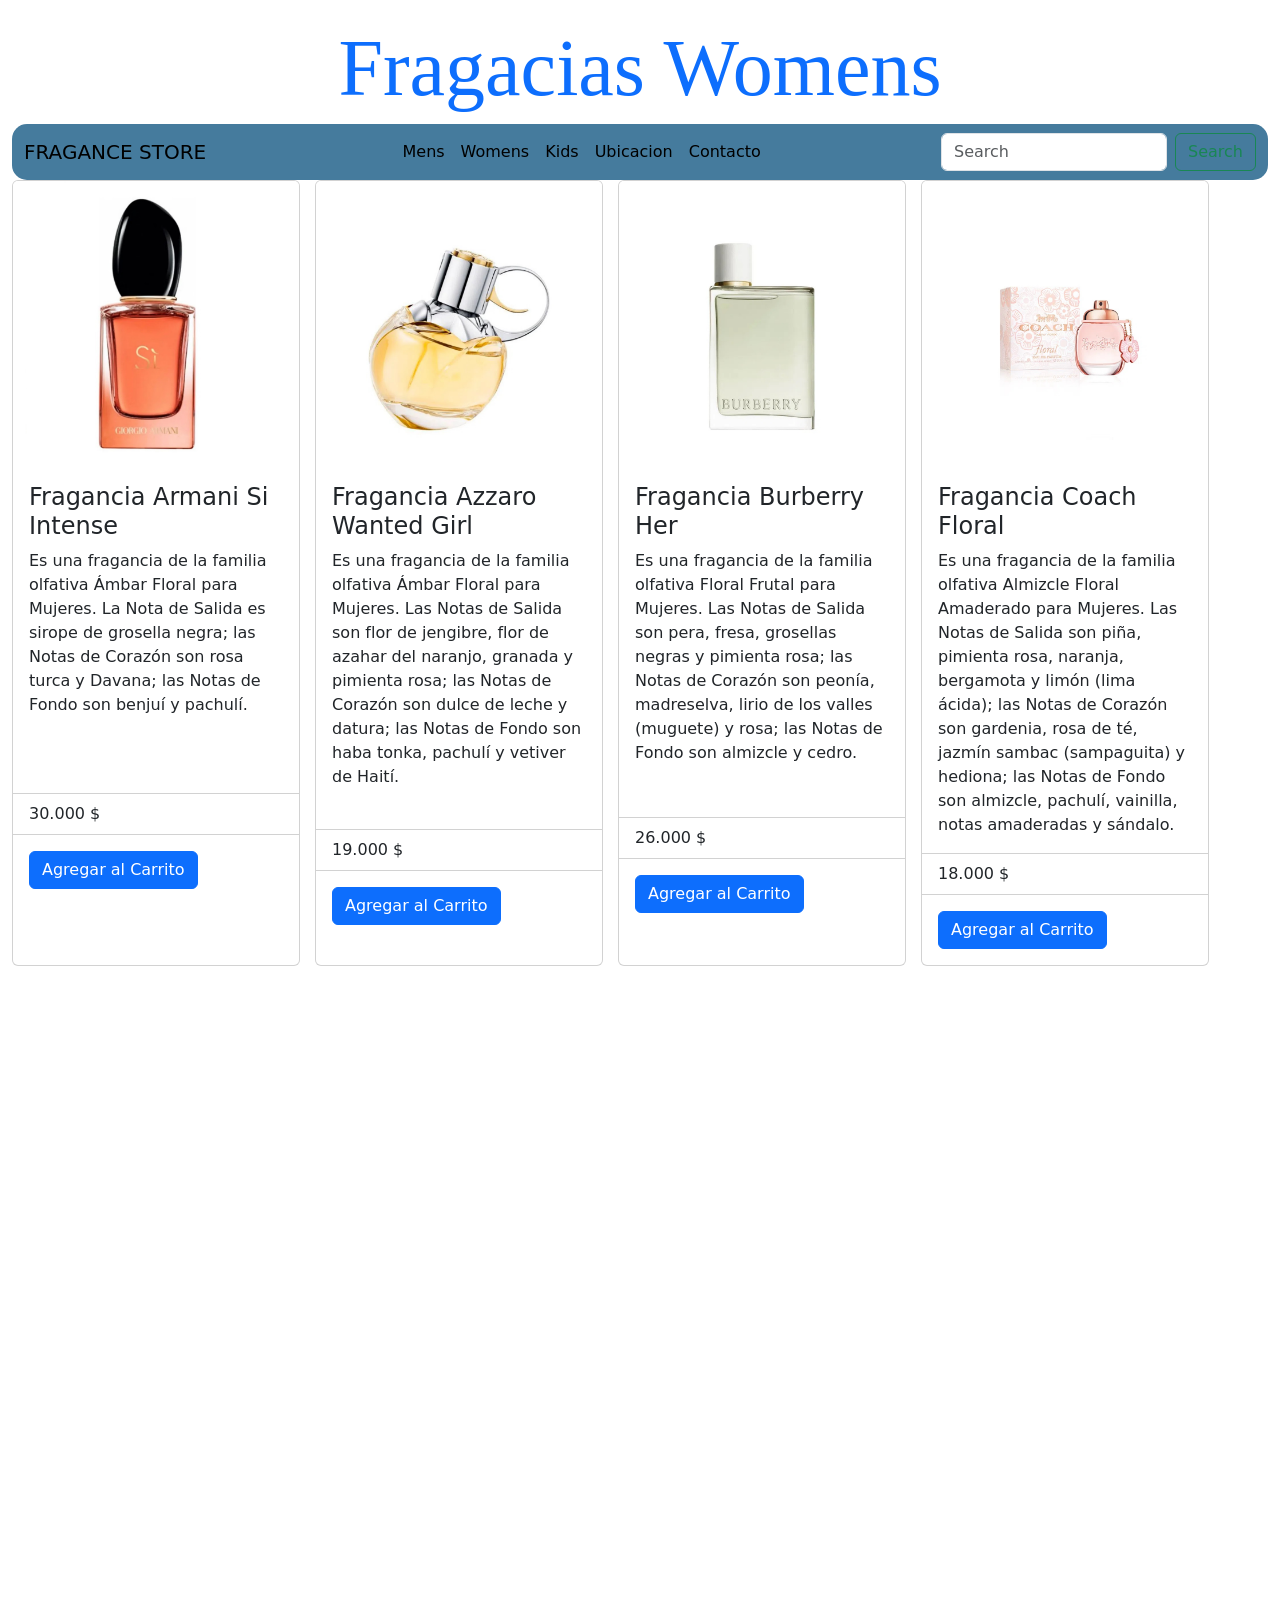
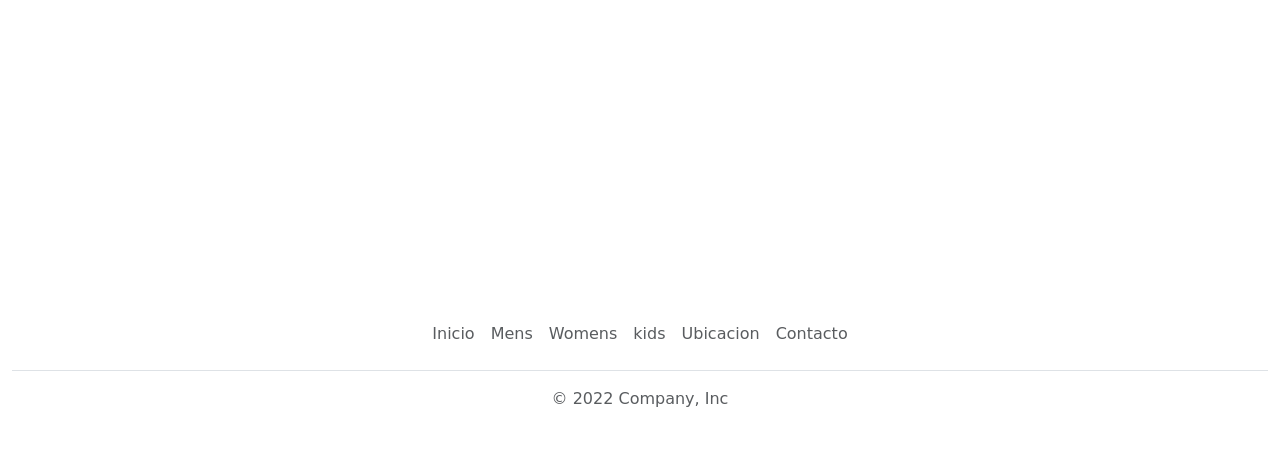
<file: paginas-secundarias/women.html>
<!DOCTYPE html>
<html lang="es">
  <head>
    <meta charset="UTF-8" />
    <meta http-equiv="X-UA-Compatible" content="IE=edge" />
    <meta name="viewport" content="width=device-width, initial-scale=1.0" />
    <!-- Bootstrap -->
    <link
      href="https://cdn.jsdelivr.net/npm/bootstrap@5.2.1/dist/css/bootstrap.min.css"
      rel="stylesheet"
      integrity="sha384-iYQeCzEYFbKjA/T2uDLTpkwGzCiq6soy8tYaI1GyVh/UjpbCx/TYkiZhlZB6+fzT"
      crossorigin="anonymous"
    />
    <!-- aos animation -->
    <link rel="stylesheet" href="https://unpkg.com/aos@next/dist/aos.css" />
    <!-- Css Propio -->
    <link rel="stylesheet" href="/css/estilo.css" />
    <title>Fragance Womens</title>
  </head>
  <body class="container-fluid">
    <div class="titulo">
      <a href="../paginas-secundarias/women.html">
        <h1>Fragacias Womens</h1>
      </a>
    </div>
    <header>
      <nav class="navbar navbar-expand-lg naveGador">
        <div class="container-fluid">
          <a class="navbar-brand" href="../index.html">FRAGANCE STORE</a>
          <button
            class="navbar-toggler"
            type="button"
            data-bs-toggle="collapse"
            data-bs-target="#navbarSupportedContent"
            aria-controls="navbarSupportedContent"
            aria-expanded="false"
            aria-label="Toggle navigation"
          >
            <span class="navbar-toggler-icon"></span>
          </button>
          <div class="collapse navbar-collapse" id="navbarSupportedContent">
            <ul class="navbar-nav m-auto mb-2 mb-lg-0">
              <li class="nav-item">
                <a
                  class="nav-link active"
                  aria-current="page"
                  href="../paginas-secundarias/mens.html"
                  >Mens</a
                >
              </li>
              <li class="nav-item">
                <a
                  class="nav-link active"
                  aria-current="page"
                  href="../paginas-secundarias/women.html"
                  >Womens</a
                >
              </li>
              <li class="nav-item">
                <a
                  class="nav-link active"
                  aria-current="page"
                  href="../paginas-secundarias/kids.html"
                  >Kids</a
                >
              </li>
              <li class="nav-item">
                <a
                  class="nav-link active"
                  aria-current="page"
                  href="../paginas-secundarias/ubicacion.html"
                  >Ubicacion</a
                >
              </li>
              <li class="nav-item">
                <a
                  class="nav-link active"
                  aria-current="page"
                  href="../paginas-secundarias/contacto.html"
                  >Contacto</a
                >
              </li>
            </ul>
            <form class="d-flex" role="search">
              <input
                class="form-control me-2"
                type="search"
                placeholder="Search"
                aria-label="Search"
              />
              <button class="btn btn-outline-success" type="submit">
                Search
              </button>
            </form>
          </div>
        </div>
      </nav>
    </header>
    <main class="mainProductos">
      <div class="card perfWomen" style="width: 18rem "data-aos="flip-up">
        <img
          src="../imagenes/women/Fragancia Armani Si Intense.jpg"
          class="card-img-top"
          alt="Fragancia Armani Si Intense"
        />
        <div class="card-body">
          <h4 class="card-title">Fragancia Armani Si Intense</h4>
          <p class="card-text">
            Es una fragancia de la familia olfativa Ámbar Floral para Mujeres.
            La Nota de Salida es sirope de grosella negra; las Notas de Corazón
            son rosa turca y Davana; las Notas de Fondo son benjuí y pachulí.
          </p>
        </div>
        <ul class="list-group list-group-flush">
          <li class="list-group-item">30.000 $</li>
        </ul>
        <div class="card-body botonWomen">
          <button type="button" class="btn btn-primary">
            Agregar al Carrito
          </button>
        </div>
      </div>
      <div class="card perfWomen" style="width: 18rem "data-aos="flip-up">
        <img
          src="../imagenes/women/Fragancia Azzaro Wanted Girl.jpg"
          class="card-img-top"
          alt="Fragancia Azzaro Wanted Girl"
        />
        <div class="card-body">
          <h4 class="card-title">Fragancia Azzaro Wanted Girl</h4>
          <p class="card-text">
            Es una fragancia de la familia olfativa Ámbar Floral para Mujeres.
            Las Notas de Salida son flor de jengibre, flor de azahar del
            naranjo, granada y pimienta rosa; las Notas de Corazón son dulce de
            leche y datura; las Notas de Fondo son haba tonka, pachulí y vetiver
            de Haití.
          </p>
        </div>
        <ul class="list-group list-group-flush">
          <li class="list-group-item">19.000 $</li>
        </ul>
        <div class="card-body botonWomen">
          <button type="button" class="btn btn-primary">
            Agregar al Carrito
          </button>
        </div>
      </div>
      <div class="card perfWomen" style="width: 18rem "data-aos="flip-up">
        <img
          src="../imagenes/women/Fragancia Burberry Her.jpg"
          class="card-img-top"
          alt="Fragancia Burberry Her"
        />
        <div class="card-body">
          <h4 class="card-title">Fragancia Burberry Her</h4>
          <p class="card-text">
            Es una fragancia de la familia olfativa Floral Frutal para Mujeres.
            Las Notas de Salida son pera, fresa, grosellas negras y pimienta
            rosa; las Notas de Corazón son peonía, madreselva, lirio de los
            valles (muguete) y rosa; las Notas de Fondo son almizcle y cedro.
          </p>
        </div>
        <ul class="list-group list-group-flush">
          <li class="list-group-item">26.000 $</li>
        </ul>
        <div class="card-body botonWomen">
          <button type="button" class="btn btn-primary">
            Agregar al Carrito
          </button>
        </div>
      </div>
      <div class="card perfWomen" style="width: 18rem "data-aos="flip-up">
        <img
          src="../imagenes/women/Fragancia Coach Floral.jpg"
          class="card-img-top"
          alt="Fragancia Coach Floral"
        />
        <div class="card-body">
          <h4 class="card-title">Fragancia Coach Floral</h4>
          <p class="card-text">
            Es una fragancia de la familia olfativa Almizcle Floral Amaderado
            para Mujeres. Las Notas de Salida son piña, pimienta rosa, naranja,
            bergamota y limón (lima ácida); las Notas de Corazón son gardenia,
            rosa de té, jazmín sambac (sampaguita) y hediona; las Notas de Fondo
            son almizcle, pachulí, vainilla, notas amaderadas y sándalo.
          </p>
        </div>
        <ul class="list-group list-group-flush">
          <li class="list-group-item">18.000 $</li>
        </ul>
        <div class="card-body botonWomen">
          <button type="button" class="btn btn-primary">
            Agregar al Carrito
          </button>
        </div>
      </div>
      <div class="card perfWomen" style="width: 18rem "data-aos="flip-up">
        <img
          src="../imagenes/women/Fragancia Coach.jpg"
          class="card-img-top"
          alt="Fragancia Coach"
        />
        <div class="card-body">
          <h4 class="card-title">Fragancia Coach</h4>
          <p class="card-text">
            Es una fragancia de la familia olfativa Floral para Mujeres. Las
            Notas de Salida son hojas de frambuesa, pera y pimienta rosa; las
            Notas de Corazón son rosa turca, gardenia y ciclamen (violeta
            persa); las Notas de Fondo son gamuza, almizcle, cachemira y
            sándalo.
          </p>
        </div>
        <ul class="list-group list-group-flush">
          <li class="list-group-item">25.000 $</li>
        </ul>
        <div class="card-body botonWomen">
          <button type="button" class="btn btn-primary">
            Agregar al Carrito
          </button>
        </div>
      </div>
      <div class="card perfWomen" style="width: 18rem "data-aos="flip-up">
        <img
          src="../imagenes/women/Fragancia Dolce&Gabbana Dolce Garden.jpg"
          class="card-img-top"
          alt="Fragancia Dolce&Gabbana Dolce Garden"
        />
        <div class="card-body">
          <h4 class="card-title">Fragancia Dolce&Gabbana Dolce Garden</h4>
          <p class="card-text">
            Es una fragancia de la familia olfativa Floral Frutal Gourmand para
            Mujeres.Las Notas de Salida son magnolia, mandarina y neroli; las
            Notas de Corazón son coco, frangipani (plumeria, plumaria, atapaima)
            y ylang-ylang; las Notas de Fondo son absoluto de vainilla, leche de
            almendras y sándalo.
          </p>
        </div>
        <ul class="list-group list-group-flush">
          <li class="list-group-item">29.000 $</li>
        </ul>
        <div class="card-body botonWomen">
          <button type="button" class="btn btn-primary">
            Agregar al Carrito
          </button>
        </div>
      </div>
      <div class="card perfWomen" style="width: 18rem "data-aos="flip-up">
        <img
          src="../imagenes/women/Fragancia Dolce&Gabbana Dolce.jpg"
          class="card-img-top"
          alt="Fragancia Dolce&Gabbana Dolce"
        />
        <div class="card-body">
          <h4 class="card-title">Fragancia Dolce&Gabbana Dolce</h4>
          <p class="card-text">
            Es una fragancia de la familia olfativa Floral para Mujeres. Dolce
            se lanzó en 2014. Las Notas de Salida son neroli y flor del papayo;
            las Notas de Corazón son nenúfar (lirio de agua), narciso y
            amarilis; las Notas de Fondo son almizcle y cachemira.
          </p>
        </div>
        <ul class="list-group list-group-flush">
          <li class="list-group-item">29.500 $</li>
        </ul>
        <div class="card-body botonWomen">
          <button type="button" class="btn btn-primary">
            Agregar al Carrito
          </button>
        </div>
      </div>
      <div class="card perfWomen" style="width: 18rem "data-aos="flip-up">
        <img
          src="../imagenes/women/Fragancia Givenchy Irresistible.jpg"
          class="card-img-top"
          alt="Fragancia Givenchy Irresistible"
        />
        <div class="card-body">
          <h4 class="card-title">Fragancia Givenchy Irresistible</h4>
          <p class="card-text">
            Es una fragancia de la familia olfativa Floral Frutal para Mujeres.
            Irresistible Givenchy fue creada por Fanny Bal, Dominique Ropion y
            Anne Flipo. Las Notas de Salida son pera y almizcle ambreta; las
            Notas de Corazón son rosa y iris; las Notas de Fondo son almizcle y
            cedro de Virginia.
          </p>
        </div>
        <ul class="list-group list-group-flush">
          <li class="list-group-item">19.500 $</li>
        </ul>
        <div class="card-body botonWomen">
          <button type="button" class="btn btn-primary">
            Agregar al Carrito
          </button>
        </div>
      </div>
      <div class="card perfWomen" style="width: 18rem "data-aos="flip-up">
        <img
          src="../imagenes/women/Fragancia Givenchy L interdit.jpg"
          class="card-img-top"
          alt="Fragancia Givenchy L interdit"
        />
        <div class="card-body">
          <h4 class="card-title">Fragancia Givenchy L interdit</h4>
          <p class="card-text">
            Es una fragancia de la familia olfativa Ámbar Floral para Mujeres.
            Las Notas de Salida son pera y bergamota; las Notas de Corazón son
            nardos, flor de azahar del naranjo y jazmín sambac (sampaguita); las
            Notas de Fondo son vainilla, pachulí, ambroxan y vetiver.
          </p>
        </div>
        <ul class="list-group list-group-flush">
          <li class="list-group-item">30.000 $</li>
        </ul>
        <div class="card-body botonWomen">
          <button type="button" class="btn btn-primary">
            Agregar al Carrito
          </button>
        </div>
      </div>
      <div class="card perfWomen" style="width: 18rem "data-aos="flip-up">
        <img
          src="../imagenes/women/Fragancia Hugo Boss Alive.jpg"
          class="card-img-top"
          alt="Fragancia Hugo Boss Alive"
        />
        <div class="card-body">
          <h4 class="card-title">Fragancia Hugo Boss Alive</h4>
          <p class="card-text">
            Es una fragancia de la familia olfativa Amaderada Aromática para
            Mujeres.Las Notas de Salida son vainilla de Madagascar, ciruela,
            manzana, canela y grosellas negras; las Notas de Corazón son jazmín
            sambac (sampaguita) y tomillo; las Notas de Fondo son notas
            amaderadas, sándalo, cedro y olivo.
          </p>
        </div>
        <ul class="list-group list-group-flush">
          <li class="list-group-item">27.000 $</li>
        </ul>
        <div class="card-body botonWomen">
          <button type="button" class="btn btn-primary">
            Agregar al Carrito
          </button>
        </div>
      </div>
      <div class="card perfWomen" style="width: 18rem "data-aos="flip-up">
        <img
          src="../imagenes/women/Fragancia Hugo Boss The Scent for her.jpg"
          class="card-img-top"
          alt="Fragancia Hugo Boss The Scent for her"
        />
        <div class="card-body">
          <h4 class="card-title">Fragancia Hugo Boss The Scent for her</h4>
          <p class="card-text">
            Es una fragancia de la familia olfativa Floral Frutal para Mujeres.
            Boss The Scent For Her se lanzó en 2016. Las Notas de Salida son
            durazno (melocotón) y fresia; la Nota de Corazón es osmanto (olivo
            oloroso); la Nota de Fondo es cacao.
          </p>
        </div>
        <ul class="list-group list-group-flush">
          <li class="list-group-item">28.000 $</li>
        </ul>
        <div class="card-body botonWomen">
          <button type="button" class="btn btn-primary">
            Agregar al Carrito
          </button>
        </div>
      </div>
      <div class="card perfWomen" style="width: 18rem "data-aos="flip-up">
        <img
          src="../imagenes/women/Fragancia Kate Spade.jpg"
          class="card-img-top"
          alt="Fragancia Kate Spade"
        />
        <div class="card-body">
          <h4 class="card-title">Fragancia Kate Spade</h4>
          <p class="card-text">
            Es una fragancia de la familia olfativa Floral Frutal para
            Mujeres.Las Notas de Salida son fresa salvaje, bergamota y cítricos;
            las Notas de Corazón son rosa y fresia; las Notas de Fondo son
            ambroxan y cachemira.
          </p>
        </div>
        <ul class="list-group list-group-flush">
          <li class="list-group-item">24.000 $</li>
        </ul>
        <div class="card-body botonWomen">
          <button type="button" class="btn btn-primary">
            Agregar al Carrito
          </button>
        </div>
      </div>
      <div class="card perfWomen" style="width: 18rem "data-aos="flip-up">
        <img
          src="../imagenes/women/Fragancia Lacoste 12.12 Pour Elle Sparkling.jpg"
          class="card-img-top"
          alt="Fragancia Lacoste Pour Elle Sparkling"
        />
        <div class="card-body">
          <h4 class="card-title">Fragancia Lacoste Pour Elle Sparkling</h4>
          <p class="card-text">
            Es una fragancia de la familia olfativa Floral Frutal Gourmand para
            Mujeres.Las Notas de Salida son manzana roja, especias, zarzamora
            (frambuesa negra) y mandarina; las Notas de Corazón son algodón de
            azúcar, macarrones dulces y lirio de los valles (muguete); las Notas
            de Fondo son almizcle, vetiver, madera de cachemira y pachulí.
          </p>
        </div>
        <ul class="list-group list-group-flush">
          <li class="list-group-item">18.000 $</li>
        </ul>
        <div class="card-body botonWomen">
          <button type="button" class="btn btn-primary">
            Agregar al Carrito
          </button>
        </div>
      </div>
      <div class="card perfWomen" style="width: 18rem "data-aos="flip-up">
        <img
          src="../imagenes/women/Fragancia Marc Jacobs Daisy Fresh.jpg"
          class="card-img-top"
          alt="Fragancia Marc Jacobs Daisy Fresh"
        />
        <div class="card-body">
          <h4 class="card-title">Fragancia Marc Jacobs Daisy Fresh</h4>
          <p class="card-text">
            Es una fragancia de la familia olfativa Floral para Mujeres. Daisy
            Ever So Fresh se lanzó en 2022. Las Notas de Salida son piña, mango
            y mandarina; las Notas de Corazón son flor de azahar del naranjo y
            agua de rosas; la Nota de Fondo es madera de cachemira.
          </p>
        </div>
        <ul class="list-group list-group-flush">
          <li class="list-group-item">25.000 $</li>
        </ul>
        <div class="card-body botonWomen">
          <button type="button" class="btn btn-primary">
            Agregar al Carrito
          </button>
        </div>
      </div>
      <div class="card perfWomen" style="width: 18rem "data-aos="flip-up">
        <img
          src="../imagenes/women/Fragancia Marc Jacobs Daisy Love.jpg"
          class="card-img-top"
          alt="Fragancia Marc Jacobs Daisy Love"
        />
        <div class="card-body">
          <h4 class="card-title">Fragancia Marc Jacobs Daisy Love</h4>
          <p class="card-text">
            Es una fragancia de la familia olfativa Almizcle Floral Amaderado
            para Mujeres.La Nariz detrás de esta fragrancia es Alberto Morillas.
            La Nota de Salida es Camemoro; la Nota de Corazón es margarita; las
            Notas de Fondo son almizcle de cachemira y trozos de madera a la
            deriva.
          </p>
        </div>
        <ul class="list-group list-group-flush">
          <li class="list-group-item">22.000 $</li>
        </ul>
        <div class="card-body botonWomen">
          <button type="button" class="btn btn-primary">
            Agregar al Carrito
          </button>
        </div>
      </div>
      <div class="card perfWomen" style="width: 18rem "data-aos="flip-up">
        <img
          src="../imagenes/women/Fragancia Mugler Alien.jpg"
          class="card-img-top"
          alt="Fragancia Mugler Alien"
        />
        <div class="card-body">
          <h4 class="card-title">Fragancia Mugler Alien</h4>
          <p class="card-text">
            Es una fragancia de la familia olfativa Ámbar Amaderada para
            Mujeres. Alien se lanzó en 2005. Alien fue creada por Dominique
            Ropion y Laurent Bruyere. La Nota de Salida es jazmín; la Nota de
            Corazón es notas amaderadas; la Nota de Fondo es ámbar.
          </p>
        </div>
        <ul class="list-group list-group-flush">
          <li class="list-group-item">40.000 $</li>
        </ul>
        <div class="card-body botonWomen">
          <button type="button" class="btn btn-primary">
            Agregar al Carrito
          </button>
        </div>
      </div>
      <div class="card perfWomen" style="width: 18rem "data-aos="flip-up">
        <img
          src="../imagenes/women/Fragancia Mugler Angel.jpg"
          class="card-img-top"
          alt="Fragancia Mugler Angel"
        />
        <div class="card-body">
          <h4 class="card-title">Fragancia Mugler Angel</h4>
          <p class="card-text">
            Es una fragancia de la familia olfativa Ámbar Vainilla para Mujeres.
            Las Notas de Salida son algodón de azúcar, coco, casis (grosellero
            negro), melón, jazmín, bergamota, piña y mandarina; las Notas de
            Corazón son miel, bayas rojas, zarzamora (frambuesa negra), ciruela,
            chabacano, durazno (melocotón), jazmín, orquídea, alcaravea, nuez
            moscada, rosa y lirio de los valles (muguete); las Notas de Fondo
            son pachulí, chocolate, caramelo, vainilla, haba tonka, ámbar,
            almizcle y sándalo.
          </p>
        </div>
        <ul class="list-group list-group-flush">
          <li class="list-group-item">26.000 $</li>
        </ul>
        <div class="card-body botonWomen">
          <button type="button" class="btn btn-primary">
            Agregar al Carrito
          </button>
        </div>
      </div>
      <div class="card perfWomen" style="width: 18rem "data-aos="flip-up">
        <img
          src="../imagenes/women/Fragancia Paco Rabanne Lady Million Fabulous intense.jpg"
          class="card-img-top"
          alt="Fragancia Paco Rabanne Lady Million Fabulous intense"
        />
        <div class="card-body">
          <h4 class="card-title">
            Fragancia Paco Rabanne Lady Million Fabulous intense
          </h4>
          <p class="card-text">
            Es una fragancia de la familia olfativa Ámbar Floral para Mujeres.
            Las Notas de Salida son mandarina y pimienta rosa; las Notas de
            Corazón son nardos, jazmín, notas solares y ylang-ylang; las Notas
            de Fondo son vainilla, haba tonka y musgo.
          </p>
        </div>
        <ul class="list-group list-group-flush">
          <li class="list-group-item">23.000 $</li>
        </ul>
        <div class="card-body botonWomen">
          <button type="button" class="btn btn-primary">
            Agregar al Carrito
          </button>
        </div>
      </div>
      <div class="card perfWomen" style="width: 18rem "data-aos="flip-up">
        <img
          src="../imagenes/women/Fragancia Paco Rabanne Lady Million Lucky.jpg"
          class="card-img-top"
          alt="Fragancia Paco Rabanne Lady Million Lucky"
        />
        <div class="card-body">
          <h4 class="card-title">Fragancia Paco Rabanne Lady Million Lucky</h4>
          <p class="card-text">
            Es una fragancia de la familia olfativa Floral Frutal para
            Mujeres.La Nota de Salida es frambuesa; las Notas de Corazón son
            avellana, rosa y jazmín; las Notas de Fondo son miel, madera de
            cachemira, sándalo y cedro.
          </p>
        </div>
        <ul class="list-group list-group-flush">
          <li class="list-group-item">24.000 $</li>
        </ul>
        <div class="card-body botonWomen">
          <button type="button" class="btn btn-primary">
            Agregar al Carrito
          </button>
        </div>
      </div>
      <div class="card perfWomen" style="width: 18rem "data-aos="flip-up">
        <img
          src="../imagenes/women/Fragancia Rochas Girl.jpg"
          class="card-img-top"
          alt="Fragancia Rochas Girl"
        />
        <div class="card-body">
          <h4 class="card-title">Fragancia Rochas Girl</h4>
          <p class="card-text">
            Es una fragancia de la familia olfativa Almizcle Floral Amaderado
            para Mujeres. Las Notas de Salida son neroli, grosellas negras y
            pimienta rosa; las Notas de Corazón son flor de azahar del naranjo,
            jazmín y orquídea; las Notas de Fondo son vainilla, sándalo y cedro.
          </p>
        </div>
        <ul class="list-group list-group-flush">
          <li class="list-group-item">19.000 $</li>
        </ul>
        <div class="card-body botonWomen">
          <button type="button" class="btn btn-primary">
            Agregar al Carrito
          </button>
        </div>
      </div>
      <div class="card perfWomen" style="width: 18rem "data-aos="flip-up">
        <img
          src="../imagenes/women/Fragancia Versace Bright Crystal.jpg"
          class="card-img-top"
          alt="Fragancia Versace Bright Crystal"
        />
        <div class="card-body">
          <h4 class="card-title">Fragancia Versace Bright Crystal</h4>
          <p class="card-text">
            Es una fragancia de la familia olfativa Floral Frutal para Mujeres
            Las Notas de Salida son yuzu, granada y Hielo; las Notas de Corazón
            son peonía, flor de loto y magnolia; las Notas de Fondo son
            almizcle, caoba y ámbar.
          </p>
        </div>
        <ul class="list-group list-group-flush">
          <li class="list-group-item">21.000 $</li>
        </ul>
        <div class="card-body botonWomen">
          <button type="button" class="btn btn-primary">
            Agregar al Carrito
          </button>
        </div>
      </div>
      <div class="card perfWomen" style="width: 18rem "data-aos="flip-up">
        <img
          src="../imagenes/women/Fragancia Versace Dylan Turquoise.jpg"
          class="card-img-top"
          alt="Fragancia Versace Dylan Turquoise"
        />
        <div class="card-body">
          <h4 class="card-title">Fragancia Versace Dylan Turquoise</h4>
          <p class="card-text">
            Es una fragancia de la familia olfativa Floral Frutal para
            Mujeres.Las Notas de Salida son limón (lima ácida), mandarina y
            pimienta rosa; las Notas de Corazón son guayaba, fresia, casis
            (grosellero negro) y jazmín; las Notas de Fondo son Clearwood,
            almizcle y cedro.
          </p>
        </div>
        <ul class="list-group list-group-flush">
          <li class="list-group-item">23.000 $</li>
        </ul>
        <div class="card-body botonWomen">
          <button type="button" class="btn btn-primary">
            Agregar al Carrito
          </button>
        </div>
      </div>
      <div class="card perfWomen" style="width: 18rem "data-aos="flip-up">
        <img
          src="../imagenes/women/La Belle Fleur Terrible Jean Paul Gaultier.jpg"
          class="card-img-top"
          alt="La Belle Fleur Terrible Jean Paul Gaultier"
        />
        <div class="card-body">
          <h4 class="card-title">La Belle Fleur Terrible Jean Paul Gaultier</h4>
          <p class="card-text">
            La Belle Fleur Terrible de Jean Paul Gaultier es una fragancia de la
            familia olfativa Floral Acuática para Mujeres. Esta fragrancia es
            nueva. La Belle Fleur Terrible se lanzó en 2022. La Nota de Salida
            es nenúfar (lirio de agua), la Nota de Corazón es iris, la Nota de
            Fondo es vainilla.
          </p>
        </div>
        <ul class="list-group list-group-flush">
          <li class="list-group-item">25.000 $</li>
        </ul>
        <div class="card-body botonWomen">
          <button type="button" class="btn btn-primary">
            Agregar al Carrito
          </button>
        </div>
      </div>
      <div class="card perfWomen" style="width: 18rem "data-aos="flip-up">
        <img
          src="../imagenes/women/Gabrielle Chanel.jpg"
          class="card-img-top"
          alt="Gabrielle Chanel"
        />
        <div class="card-body">
          <h4 class="card-title">Gabrielle Chanel</h4>
          <p class="card-text">
            Gabrielle de Chanel es una fragancia de la familia olfativa Floral
            para Mujeres. Las Notas de Salida son toronja (pomelo), mandarina y
            grosellas negras; las Notas de Corazón son flor de azahar del
            naranjo, jazmín, ylang-ylang, nardos, lirio de los valles (muguete),
            pera y pimienta rosa; las Notas de Fondo son almizcle, sándalo,
            cachemira y raíz de lirio.
          </p>
        </div>
        <ul class="list-group list-group-flush">
          <li class="list-group-item">35.000 $</li>
        </ul>
        <div class="card-body botonWomen">
          <button type="button" class="btn btn-primary">
            Agregar al Carrito
          </button>
        </div>
      </div>
    </main>

    <footer class="py-3 my-4 pieSito">
      <ul class="nav justify-content-center border-bottom pb-3 mb-3">
        <li class="nav-item">
          <a href="../index.html" class="nav-link px-2 text-muted">Inicio</a>
        </li>
        <li class="nav-item">
          <a
            href="../paginas-secundarias/mens.html"
            class="nav-link px-2 text-muted"
            >Mens</a
          >
        </li>
        <li class="nav-item">
          <a
            href="../paginas-secundarias/women.html"
            class="nav-link px-2 text-muted"
            >Womens</a
          >
        </li>
        <li class="nav-item">
          <a
            href="../paginas-secundarias/kids.html"
            class="nav-link px-2 text-muted"
            >kids</a
          >
        </li>
        <li class="nav-item">
          <a
            href="../paginas-secundarias/ubicacion.html"
            class="nav-link px-2 text-muted"
            >Ubicacion</a
          >
        </li>
        <li class="nav-item">
          <a
            href="../paginas-secundarias/contacto.html"
            class="nav-link px-2 text-muted"
            >Contacto</a
          >
        </li>
      </ul>
      <p class="text-center text-muted">&copy; 2022 Company, Inc</p>
    </footer>
    <!-- aos animation -->
    <script src="https://unpkg.com/aos@next/dist/aos.js"></script>
  <script>
    AOS.init();
  </script>
    <!-- JavaScript Bundle with Popper -->
    <script
      src="https://cdn.jsdelivr.net/npm/bootstrap@5.2.1/dist/js/bootstrap.bundle.min.js"
      integrity="sha384-u1OknCvxWvY5kfmNBILK2hRnQC3Pr17a+RTT6rIHI7NnikvbZlHgTPOOmMi466C8"
      crossorigin="anonymous"
    ></script>
  </body>
</html>
</file>
<file: css/estilo.css>
.titulo {
  margin-top: 20px; }
  .titulo a {
    text-decoration: none;
    text-align: center; }
    .titulo a h1 {
      font-size: 80px;
      font-family: 'Times New Roman', Times, serif; }

.bodyIndex {
  background-image: url(/imagenes/fonditoindex.jpg); }

.naveGador {
  background-color: #457b9d;
  border-radius: 15px; }

.mainIndex {
  margin-top: 30px; }

.botonKids {
  display: flex;
  justify-content: center; }

.mainProductos {
  display: flex;
  flex-wrap: wrap;
  gap: 15px; }
</file>
